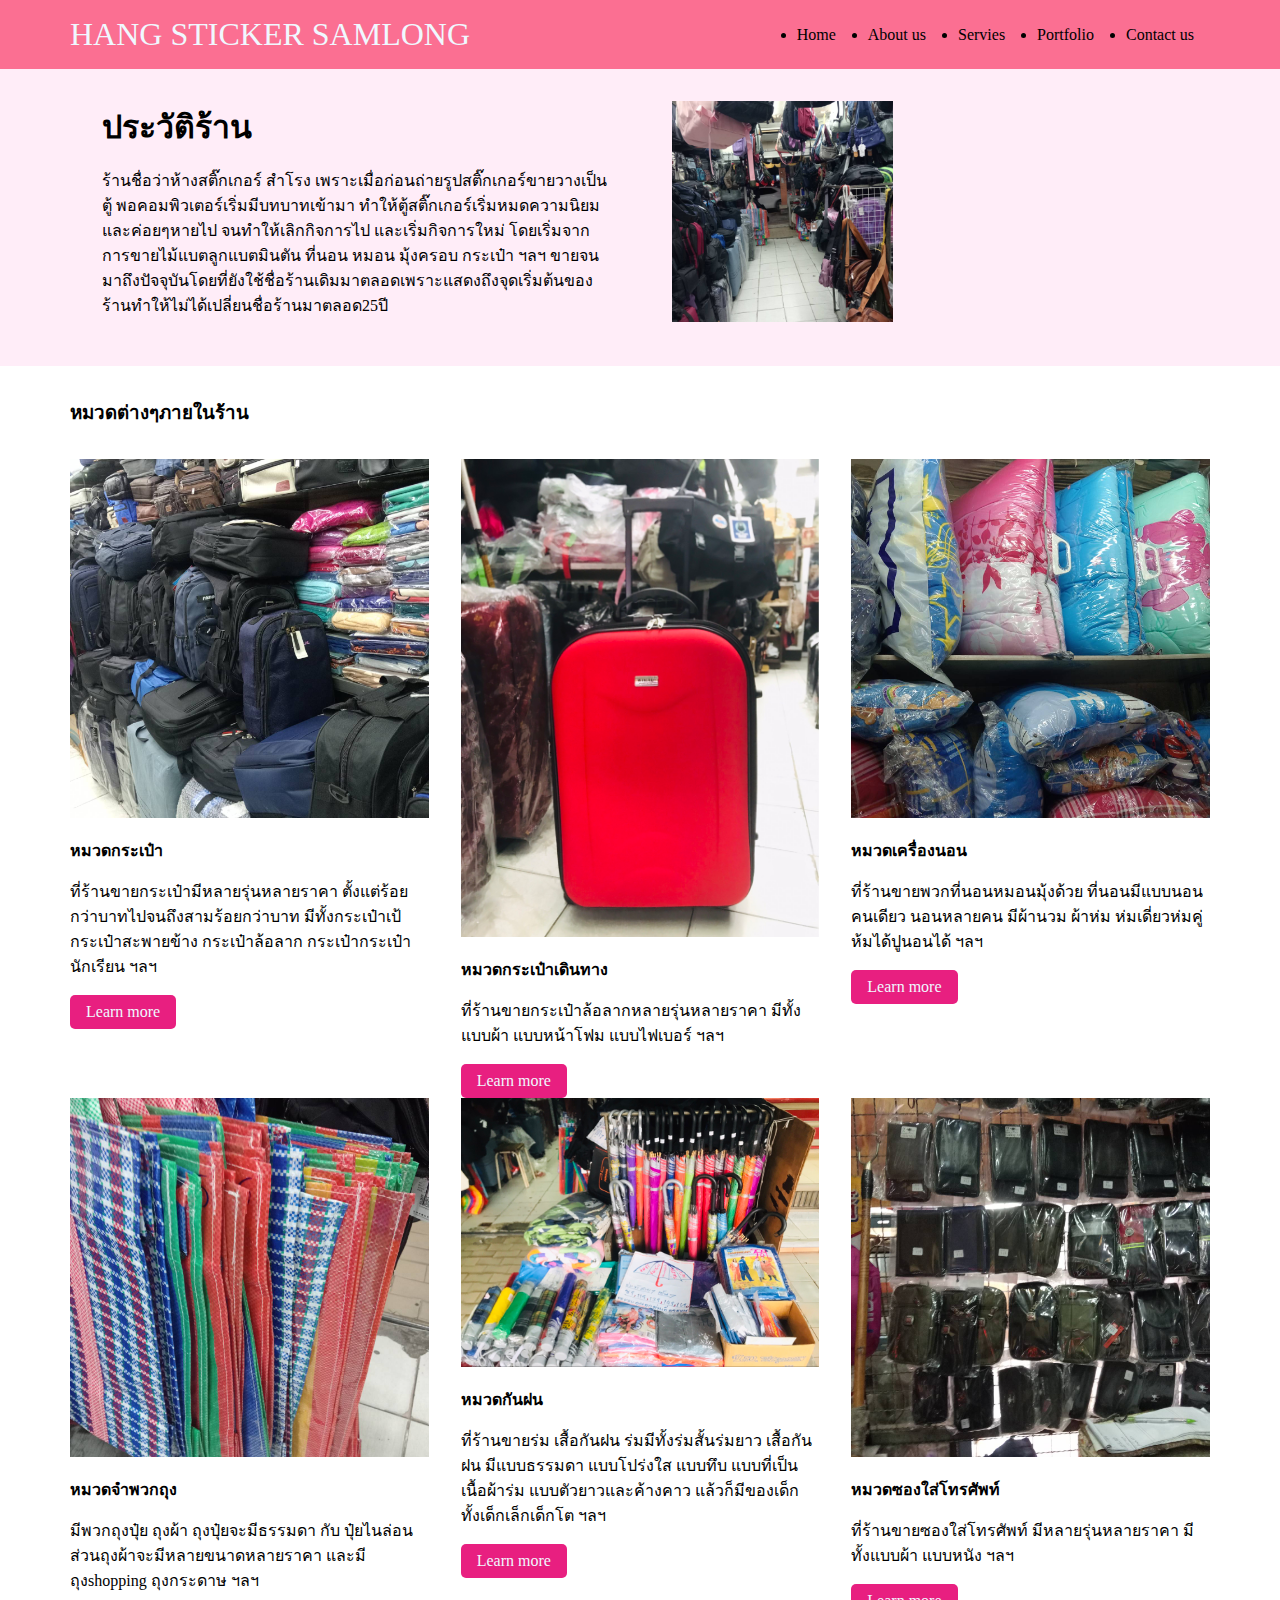
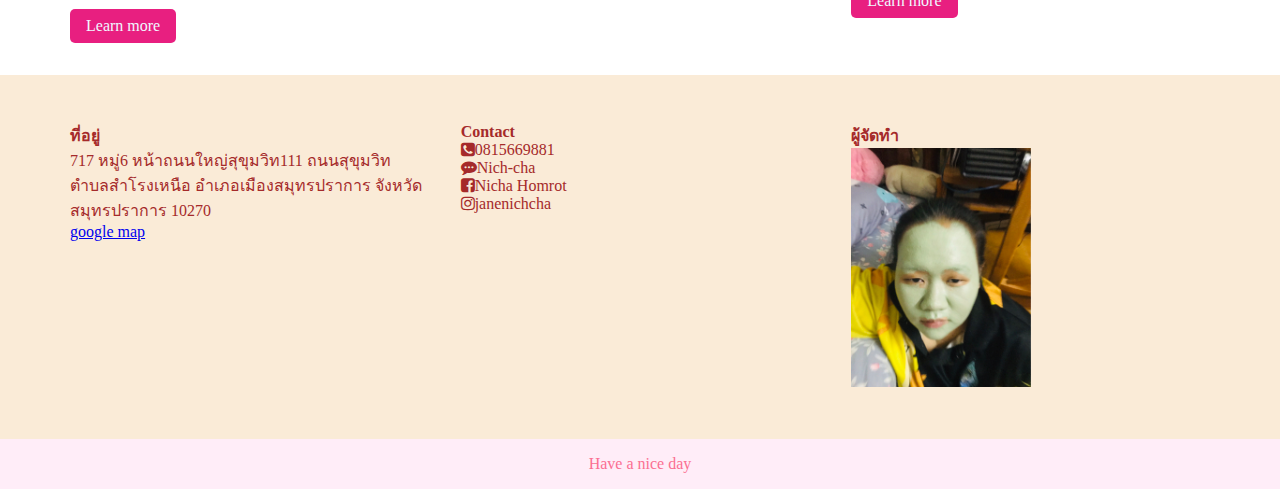
<file: index.html>
<!DOCTYPE html>
<html lang="en">

<head>
    <meta charset="UTF-8">
    <meta name="viewport" content="width=device-width, initial-scale=1.0">
    <title>My shop</title>
    <!-- linkเชื่อมcss -->
    <link rel="stylesheet" href="style.css">
    <link rel="stylesheet" href="mediascren.css">
    <!--  link icon  -->
    <link rel="stylesheet" href="https://cdnjs.cloudflare.com/ajax/libs/font-awesome/4.7.0/css/font-awesome.min.css">
</head>

<body>
    <!-- กล่องข้างบนสุด -->
    <nav>
        <div class="container">
            <div class="nav-con">
                <div class="logo">
                    <a href="#">HANG STICKER SAMLONG</a>
                </div>
                <ul class="menu">
                    <li><a href="#"></a>Home</li>
                    <li><a href="#"></a>About us</li>
                    <li><a href="#"></a>Servies</li>
                    <li><a href="#"></a>Portfolio</li>
                    <li><a href="#"></a>Contact us</li>
                </ul>
            </div>
        </div>
    </nav>
    <!-- กล่องที่2 -->
    <section class="hero">
        <div class="container">
            <div class="hero-con">
                <div class="hero-info">
                    <h3>ประวัติร้าน</h3>
                    <p>ร้านชื่อว่าห้างสติ๊กเกอร์ สำโรง เพราะเมื่อก่อนถ่ายรูปสติ๊กเกอร์ขายวางเป็นตู้ พอคอมพิวเตอร์เริ่มมีบทบาทเข้ามา ทำให้ตู้สติ๊กเกอร์เริ่มหมดความนิยม และค่อยๆหายไป จนทำให้เลิกกิจการไป และเริ่มกิจการใหม่ โดยเริ่มจากการขายไม้แบตลูกแบตมินตัน ที่นอน หมอน มุ้งครอบ กระเป๋า ฯลฯ ขายจนมาถึงปัจจุบันโดยที่ยังใช้ชื่อร้านเดิมมาตลอดเพราะแสดงถึงจุดเริ่มต้นของร้านทำให้ไม่ได้เปลี่ยนชื่อร้านมาตลอด25ปี</p>
                </div>


                <div class="hero-img">
                    <img src="images/ภาพรวมร้าน/s.jpg" alt="">
                </div>
            </div>
        </div>
    </section>
    <!-- กล่องที่3 -->
    <section class="blog">
        <div class="container">
            <div class="blog-title">
                <h3>หมวดต่างๆภายในร้าน</h3>
            </div>
            <div class="blog-con">

                <div class="blog-item">
                    <img src="images/หมวดกระเป๋า/h.jpg" alt="">
                    <h4>หมวดกระเป๋า</h4>
                    <p>ที่ร้านขายกระเป๋ามีหลายรุ่นหลายราคา ตั้งแต่ร้อยกว่าบาทไปจนถึงสามร้อยกว่าบาท มีทั้งกระเป๋าเป้
                        กระเป๋าสะพายข้าง กระเป๋าล้อลาก กระเป๋ากระเป๋านักเรียน ฯลฯ</p>
                    <a href="bag.html">Learn more</a>
                </div>

                <div class="blog-item">
                    <img src="images/หมวดกระเป๋าเดินทาง/หน้าโฟมแดง.jpg" alt="">
                    <h4>หมวดกระเป๋าเดินทาง</h4>
                    <p>ที่ร้านขายกระเป๋าล้อลากหลายรุ่นหลายราคา มีทั้งแบบผ้า แบบหน้าโฟม แบบไฟเบอร์ ฯลฯ</p>
                    <a href="trolleybag.html">Learn more</a>
                </div>

                <div class="blog-item">
                    <img src="images/หมวดเครื่องนอน/d.jpg" alt="">
                    <h4>หมวดเครื่องนอน</h4>
                    <p>ที่ร้านขายพวกที่นอนหมอนมุ้งด้วย ที่นอนมีแบบนอนคนเดียว นอนหลายคน มีผ้านวม ผ้าห่ม
                        ห่มเดี่ยวห่มคู่ห้มได้ปูนอนได้ ฯลฯ</p>
                    <a href="bedding.html">Learn more</a>
                </div>

                <div class="blog-item">
                    <img src="images/หมวดจำพวกถุง/g.jpg" alt="">
                    <h4>หมวดจำพวกถุง</h4>
                    <p>มีพวกถุงปุ๋ย ถุงผ้า ถุงปุ๋ยจะมีธรรมดา กับ ปุ๋ยไนล่อน ส่วนถุงผ้าจะมีหลายขนาดหลายราคา
                        และมีถุงshopping ถุงกระดาษ ฯลฯ</p>
                    <a href="clothbag.html">Learn more</a>
                </div>

                <div class="blog-item">
                    <img src="images/หมวดกันฝน/ภาพรวมกันฝน.jpg" alt="">
                    <h4>หมวดกันฝน</h4>
                    <p>ที่ร้านขายร่ม เสื้อกันฝน ร่มมีทั้งร่มสั้นร่มยาว เสื้อกันฝน มีแบบธรรมดา แบบโปร่งใส แบบทึบ แบบที่เป็นเนื้อผ้าร่ม แบบตัวยาวและค้างคาว แล้วก็มีของเด็ก ทั้งเด็กเล็กเด็กโต ฯลฯ</p>
                    <a href="rainproof.html">Learn more</a>
                </div>

                <div class="blog-item">
                    <img src="images/หมวดซองใส่โทรศัพท์/k.jpg" alt="">
                    <h4>หมวดซองใส่โทรศัพท์</h4>
                    <p>ที่ร้านขายซองใส่โทรศัพท์ มีหลายรุ่นหลายราคา มีทั้งแบบผ้า แบบหนัง ฯลฯ</p>
                    <a href="phonecase.html">Learn more</a>
                </div>


            </div>
        </div>
    </section>
    <!-- กล่องล่างสุด -->
    <div class="footer-top">
        <div class="container">
            <div class="footer-top-con">
                <div class="footer-top-item">
                    <h4>ที่อยู่</h4>
                    <p>717 หมู่6 หน้าถนนใหญ่สุขุมวิท111 ถนนสุขุมวิท ตำบลสำโรงเหนือ อำเภอเมืองสมุทรปราการ จังหวัดสมุทรปราการ 10270</p>
                    <a href="https://www.google.co.th/maps/place/%E0%B8%8B%E0%B8%AD%E0%B8%A2%E0%B8%AA%E0%B8%B8%E0%B8%82%E0%B8%B8%E0%B8%A1%E0%B8%A7%E0%B8%B4%E0%B8%97+111/@13.6515525,100.5980524,21z/data=!4m6!3m5!1s0x30e2a067e3710815:0x5cb2e72d23193079!8m2!3d13.651475!4d100.597983!16s%2Fg%2F11qnt7y6d5?hl=th&entry=ttu&g_ep=EgoyMDI0MDkyNS4wIKXMDSoASAFQAw%3D%3D">google map</a>
                </div>
                <div class="footer-top-item">
                    <h4>Contact</h4>
                    <p><i class="fa fa-phone-square" aria-hidden="true"></i>0815669881</p>
                    <p><i class="fa fa-commenting" aria-hidden="true"></i>Nich-cha</p>
                    <p><i class="fa fa-facebook-square" aria-hidden="true"></i>Nicha Homrot</p>
                    <p><i class="fa fa-instagram" aria-hidden="true"></i>janenichcha</p>
                </div>
                <div class="blog-scr">
                    <h4>ผู้จัดทำ</h4>
                    <img src="images/ผู้จัดทำ/S__44769297.jpg" alt="" class="scr">
                </div>
            </div>
        </div>
    </div>
    <div class="footer-bottom">
        <p>Have a nice day</p>
    </div>
</body>

</html>
</file>
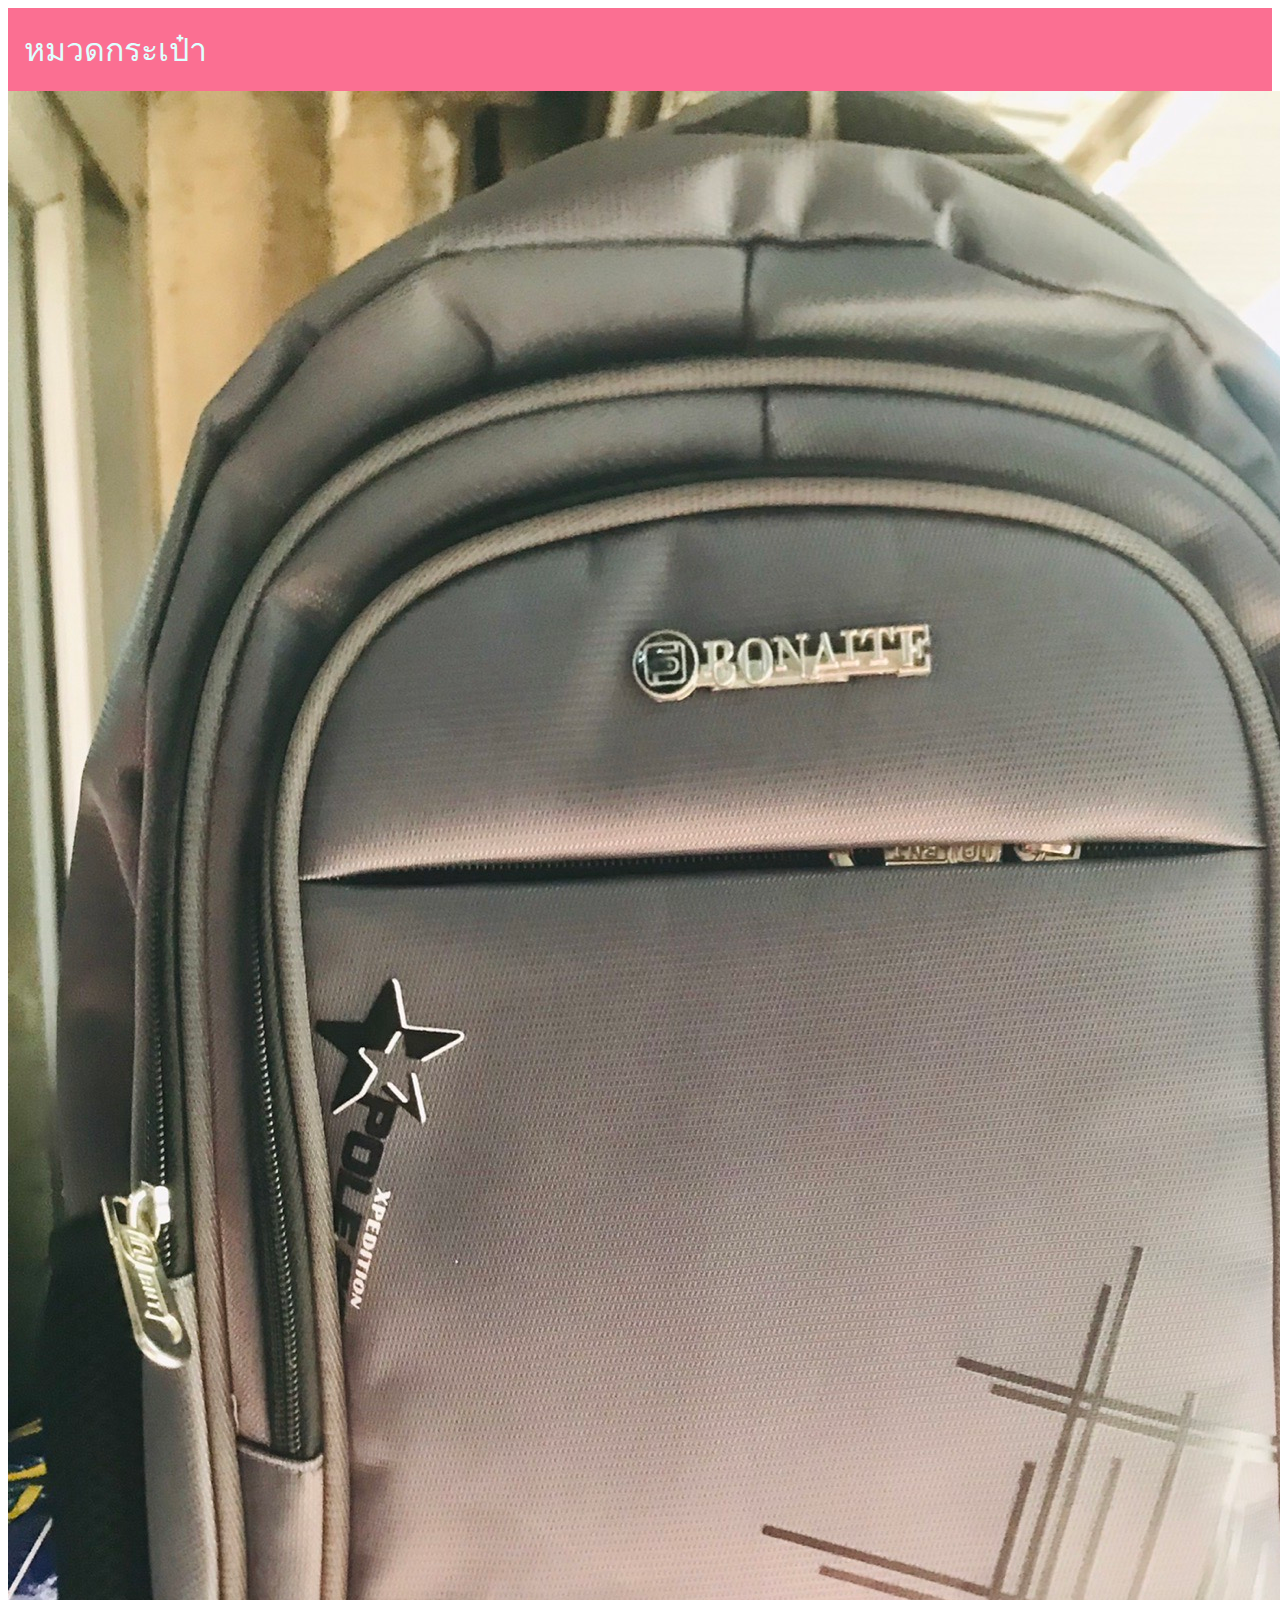
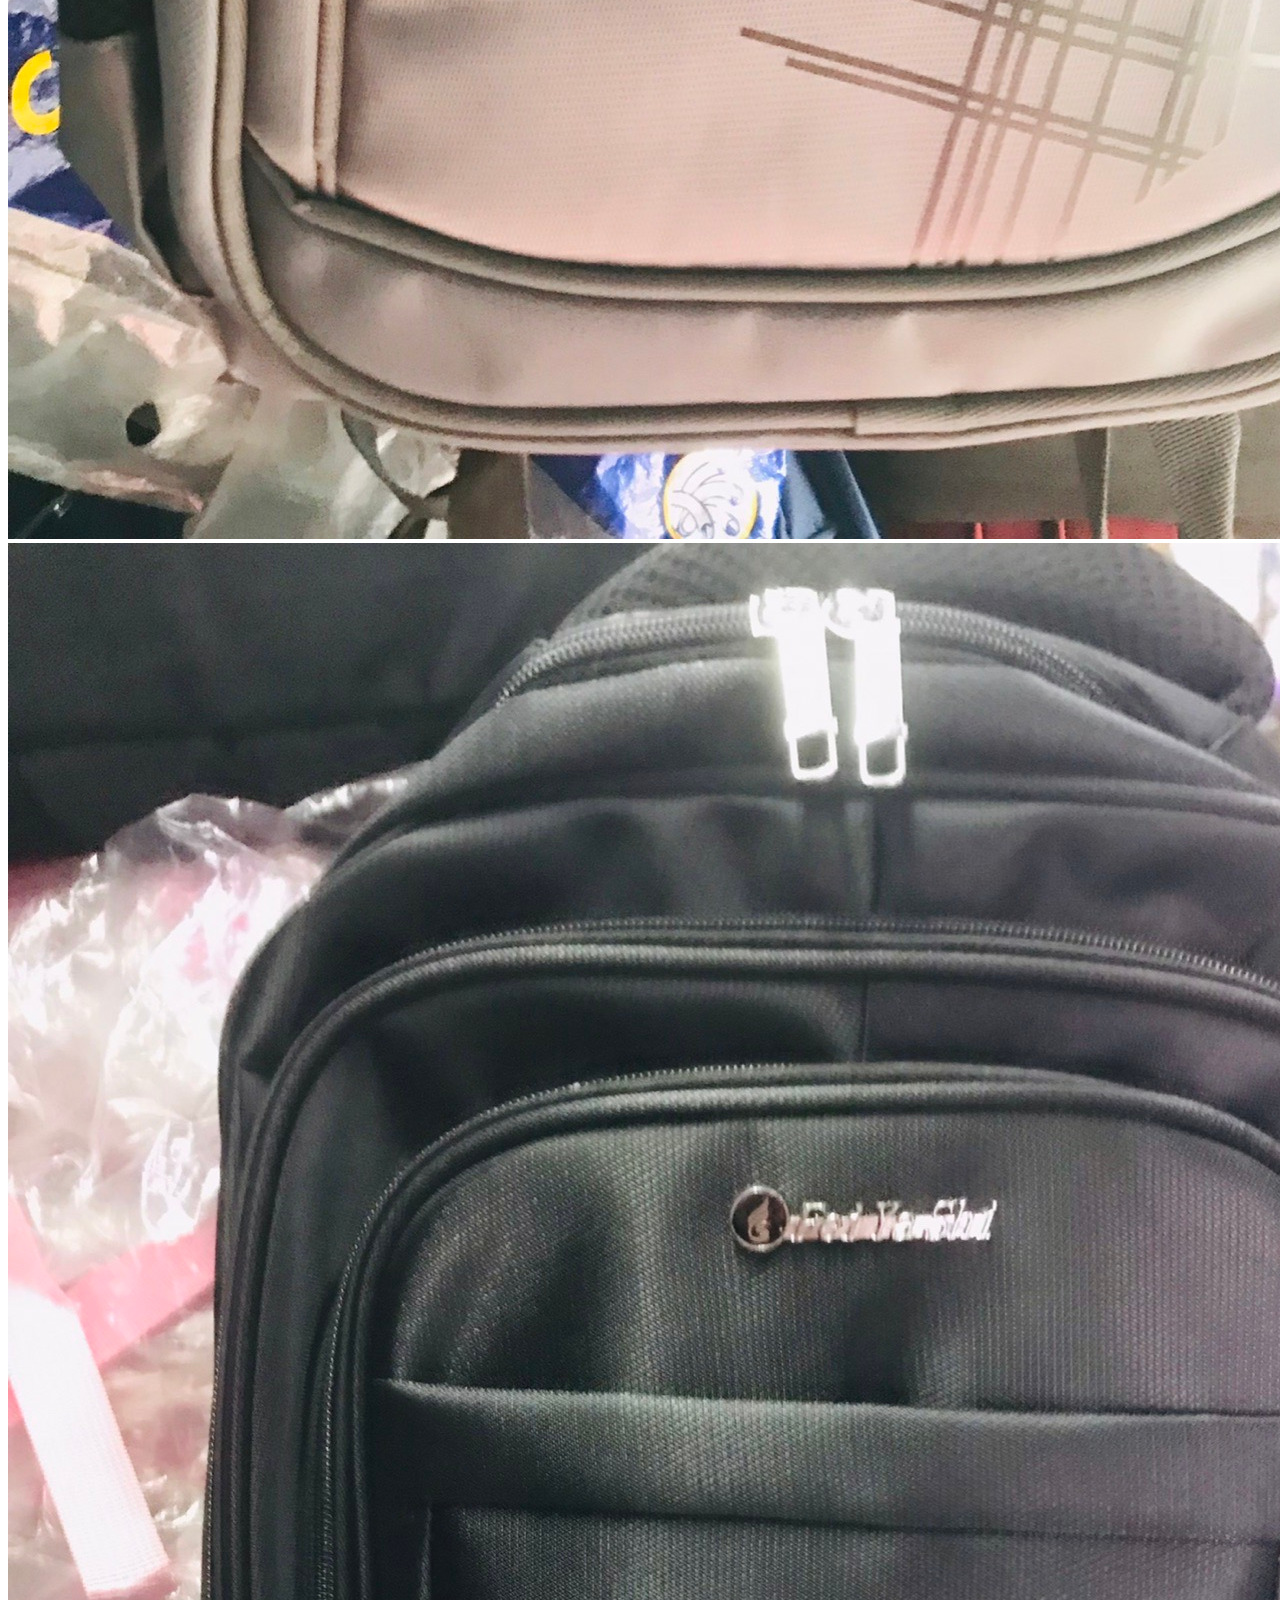
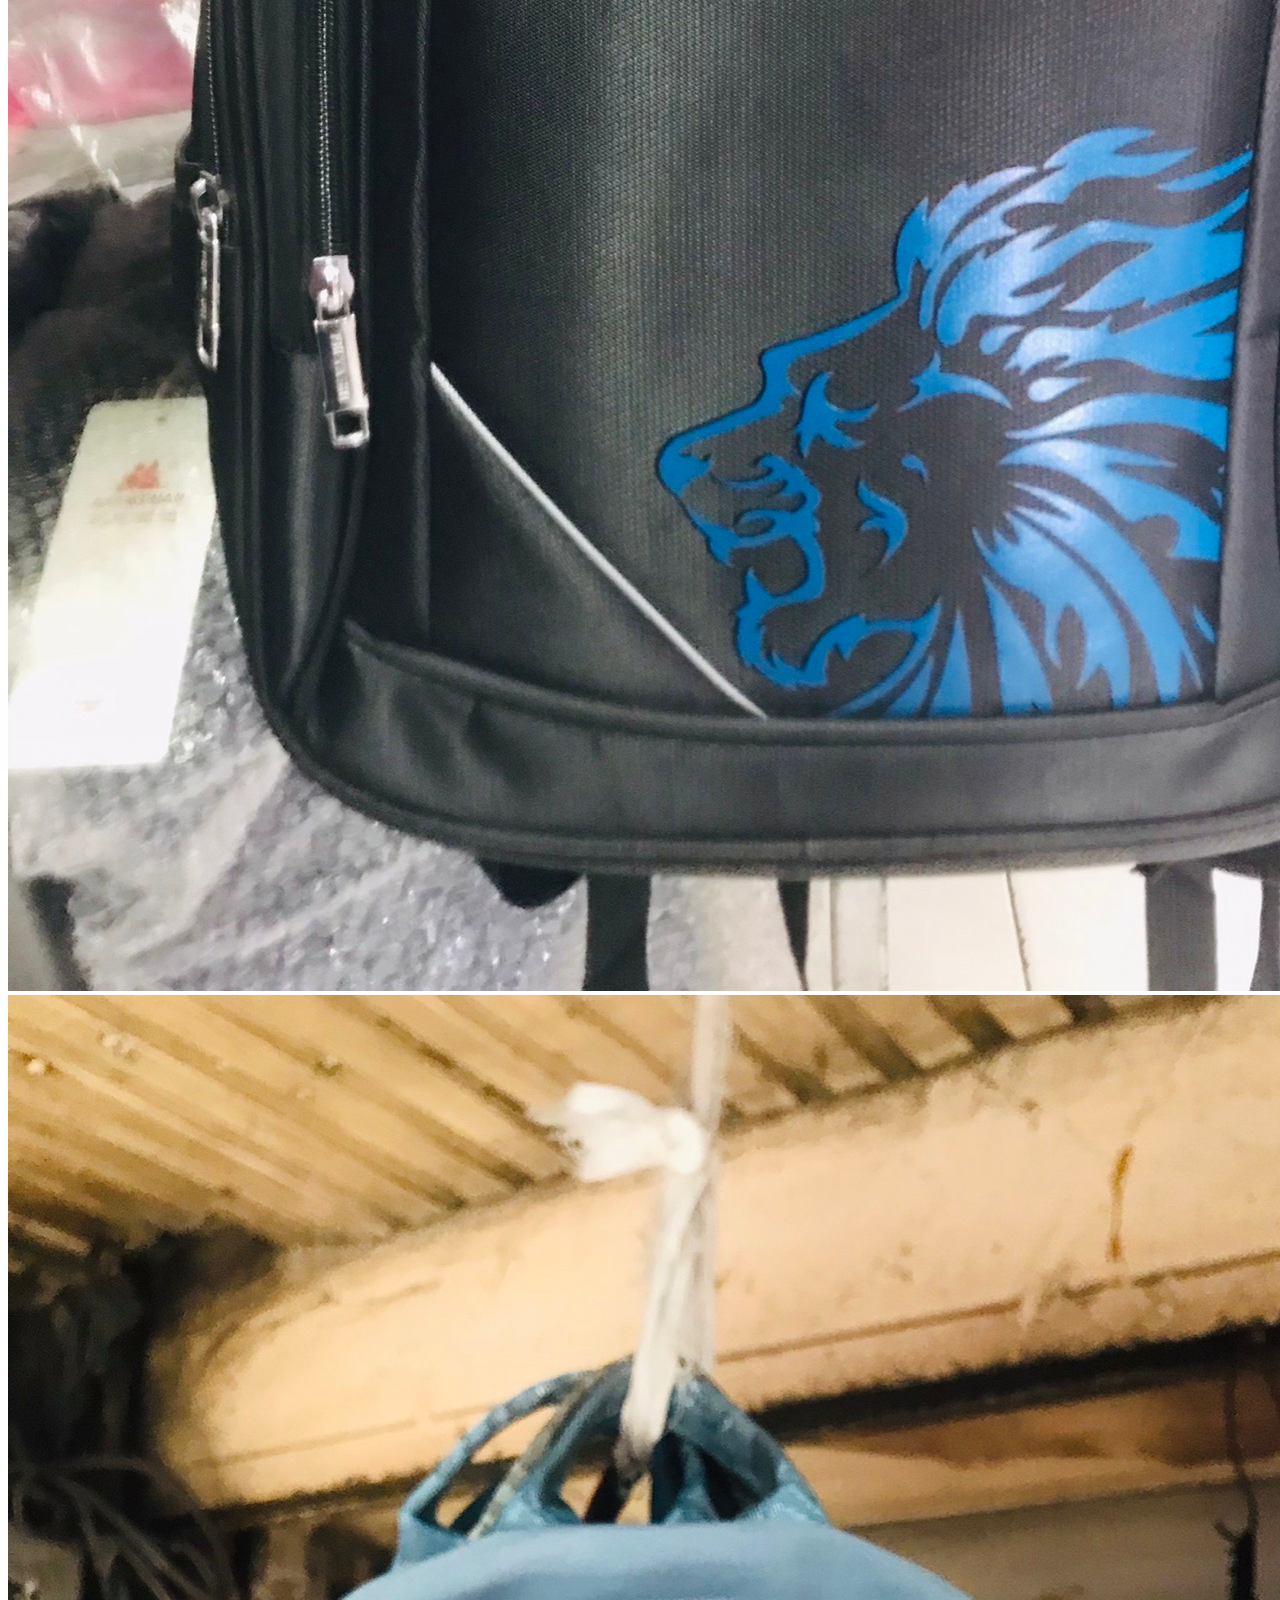
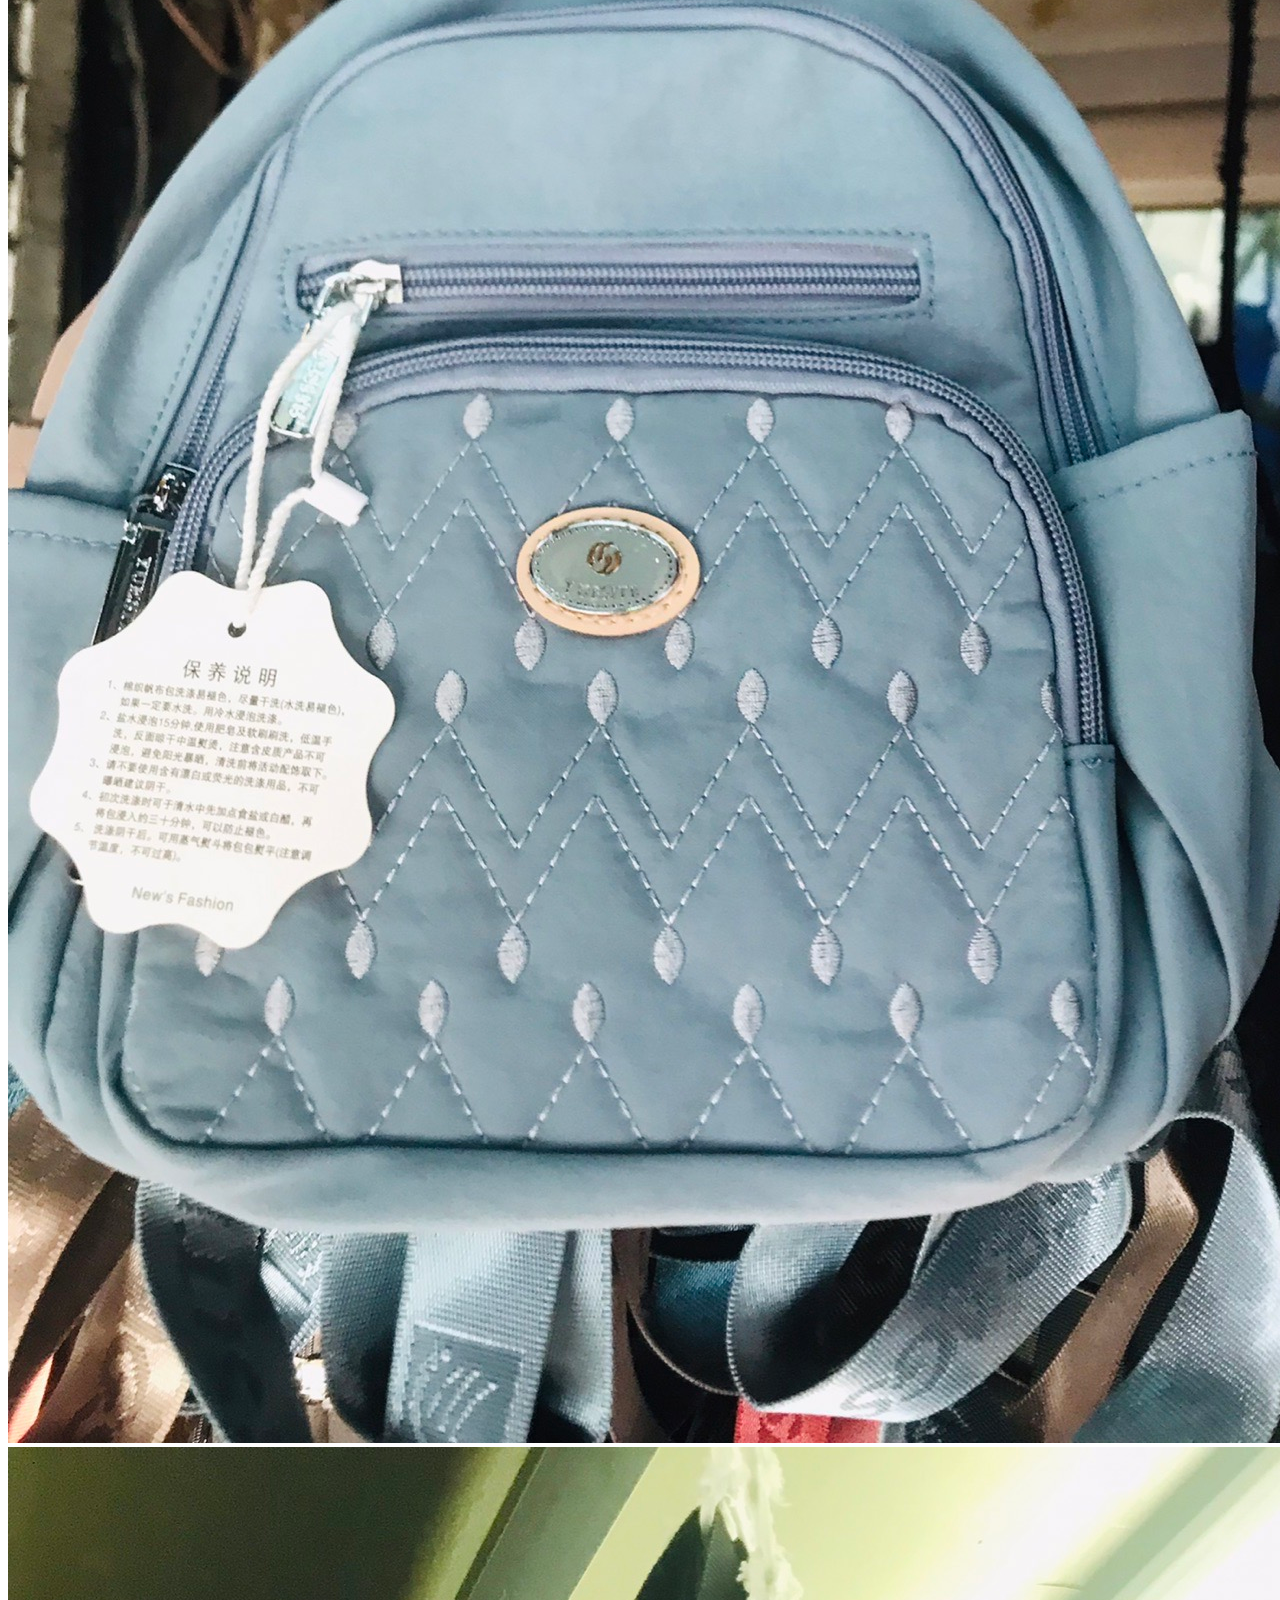
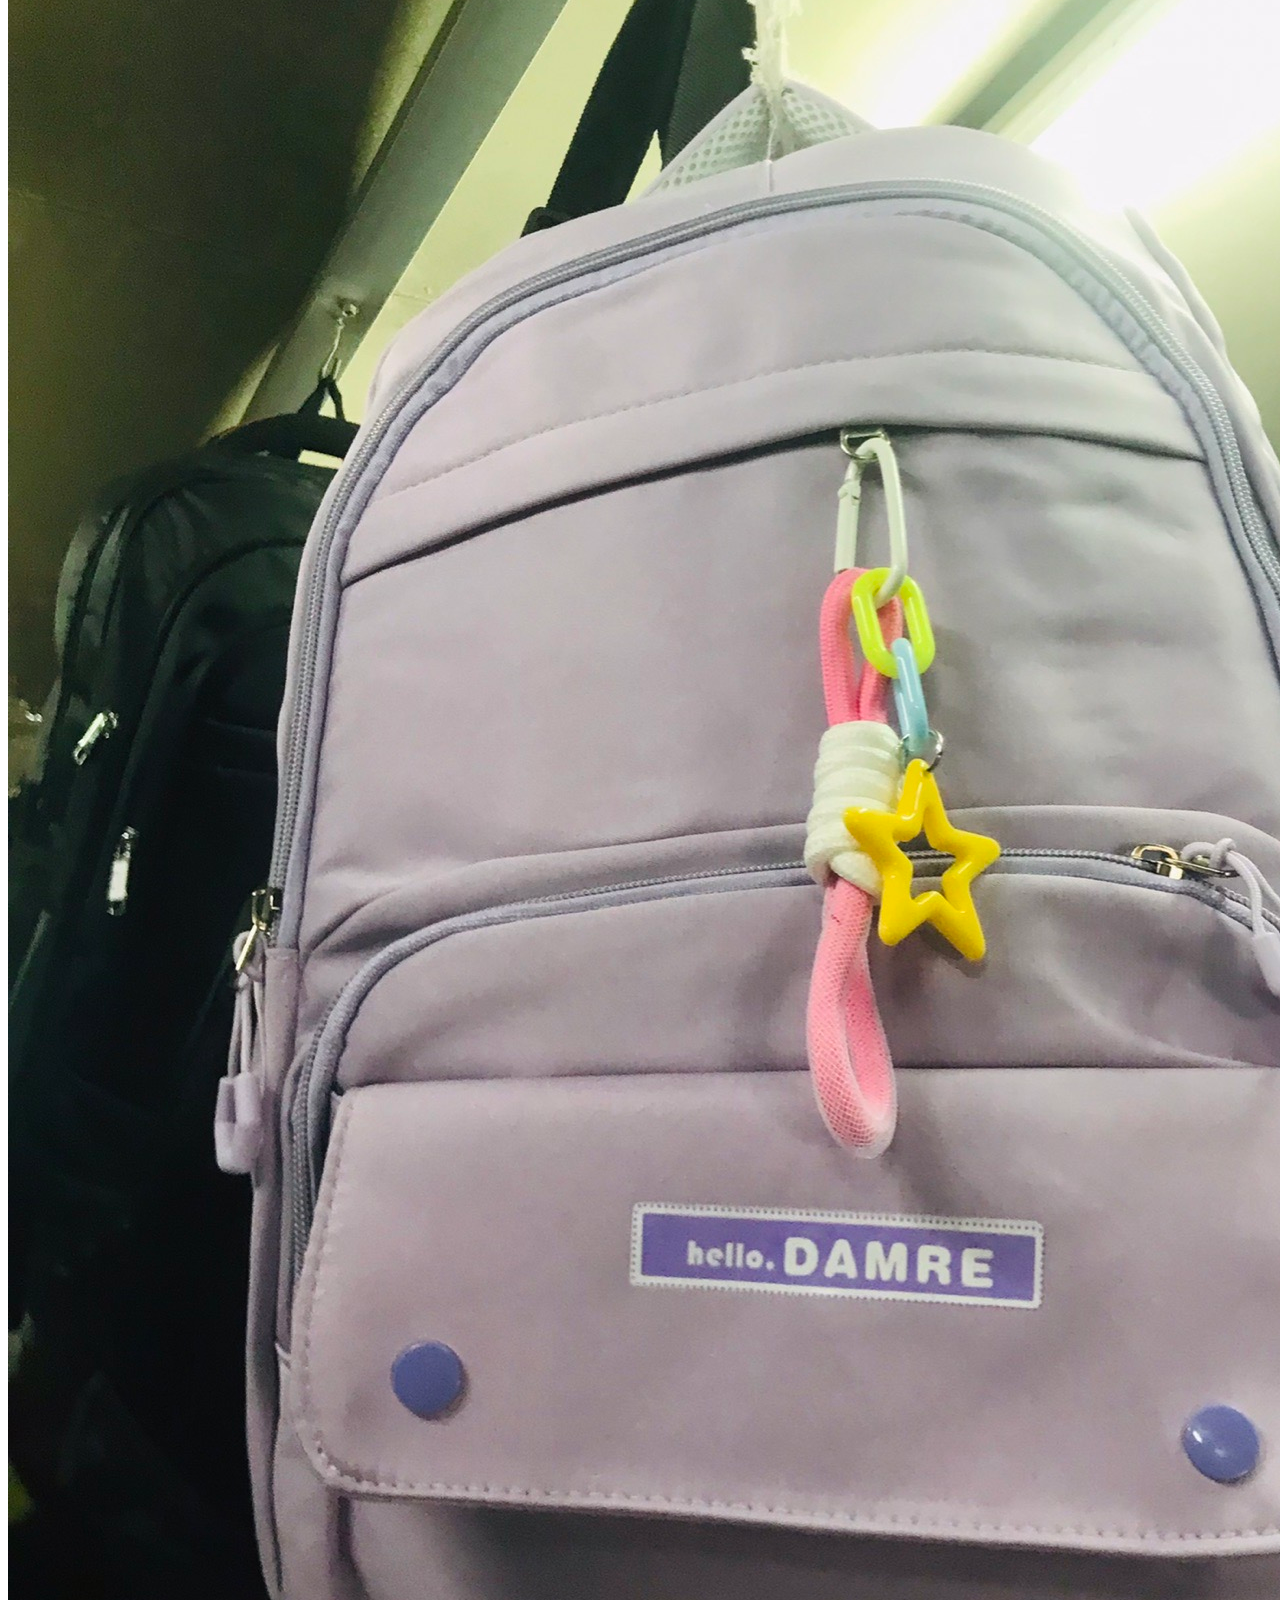
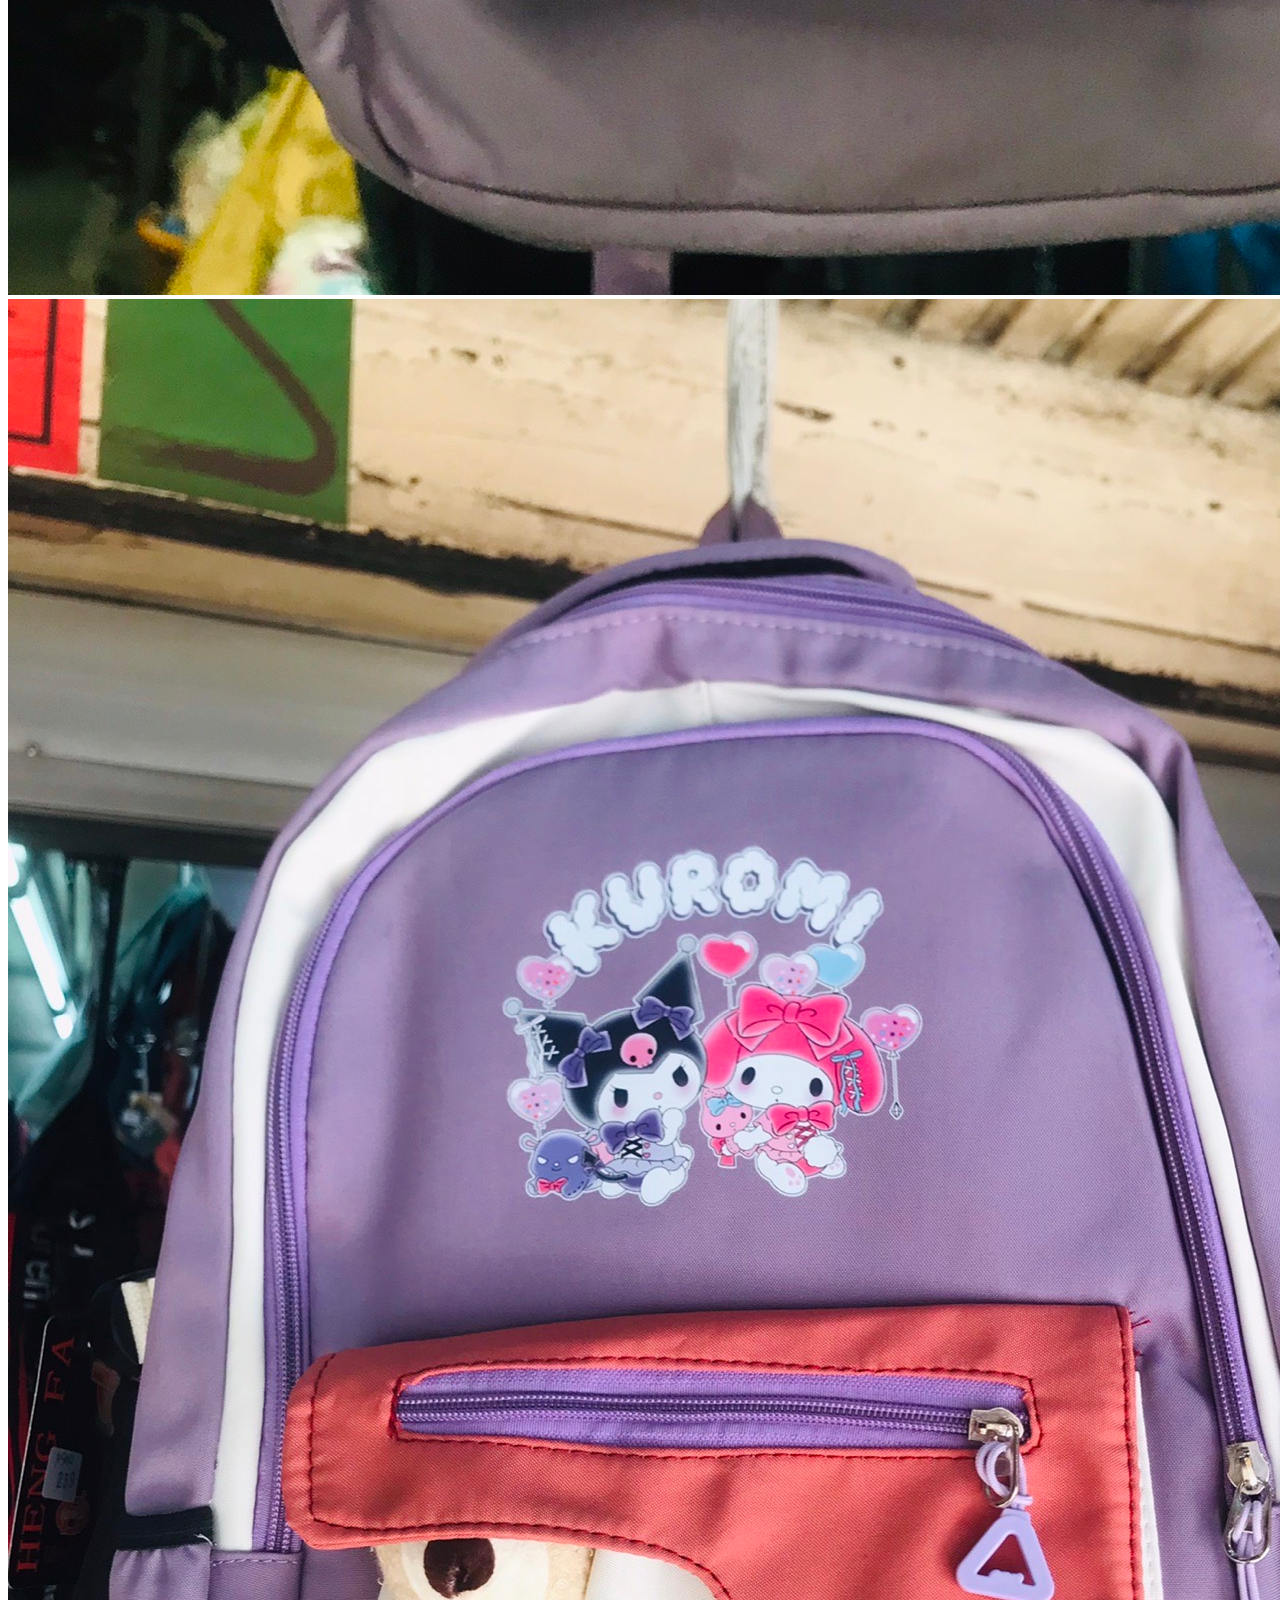
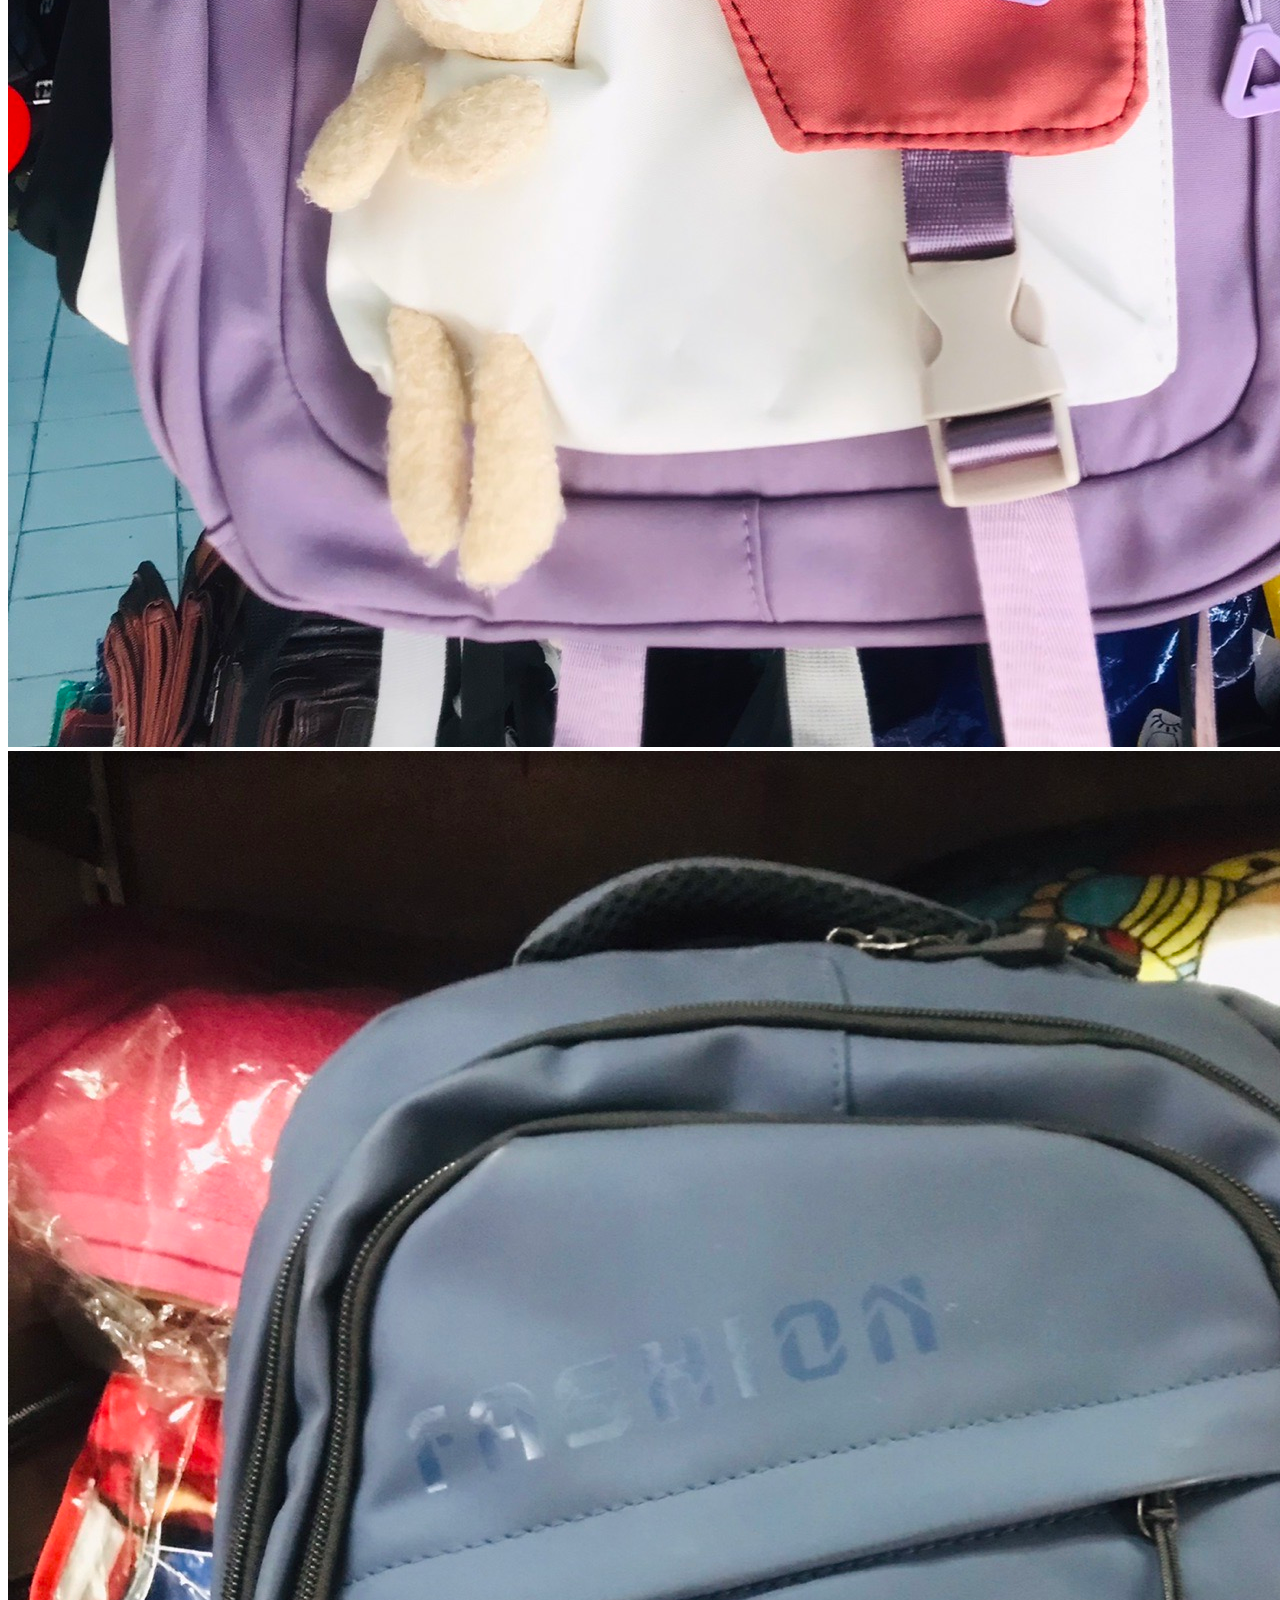
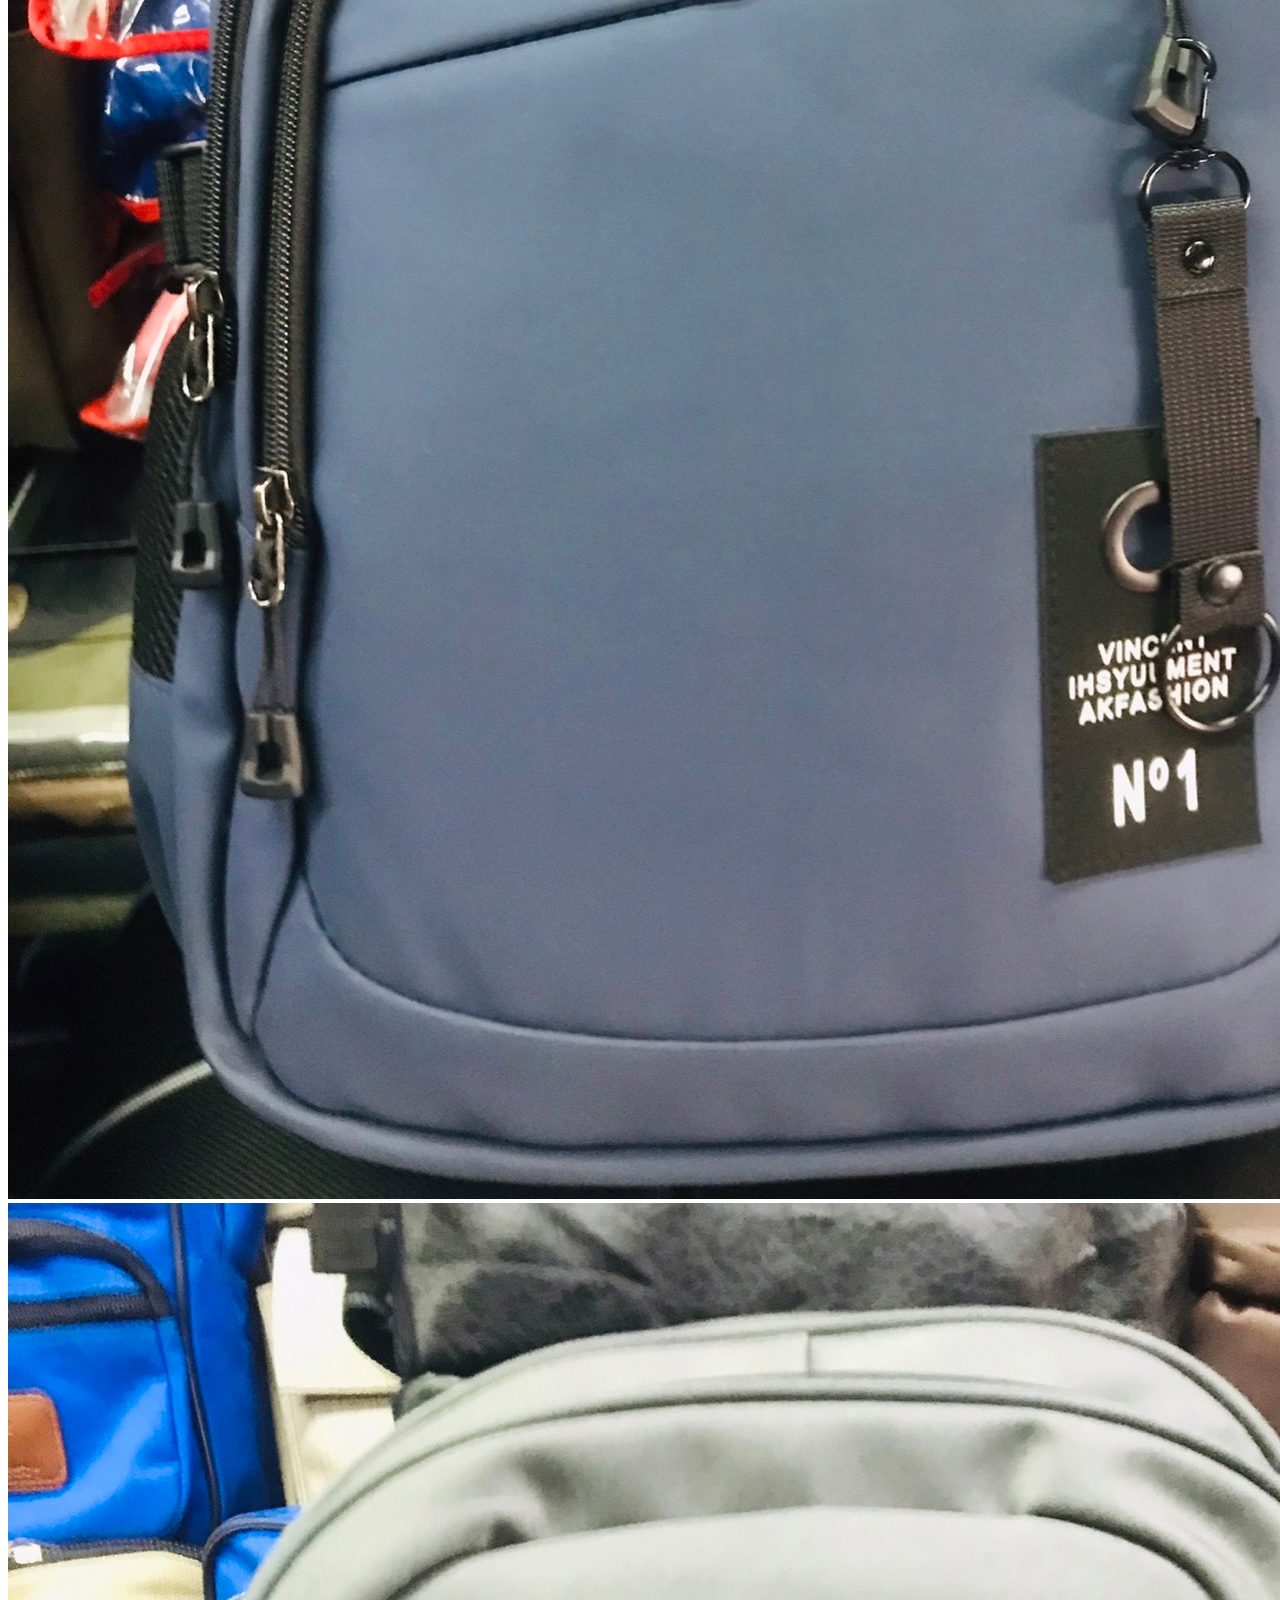
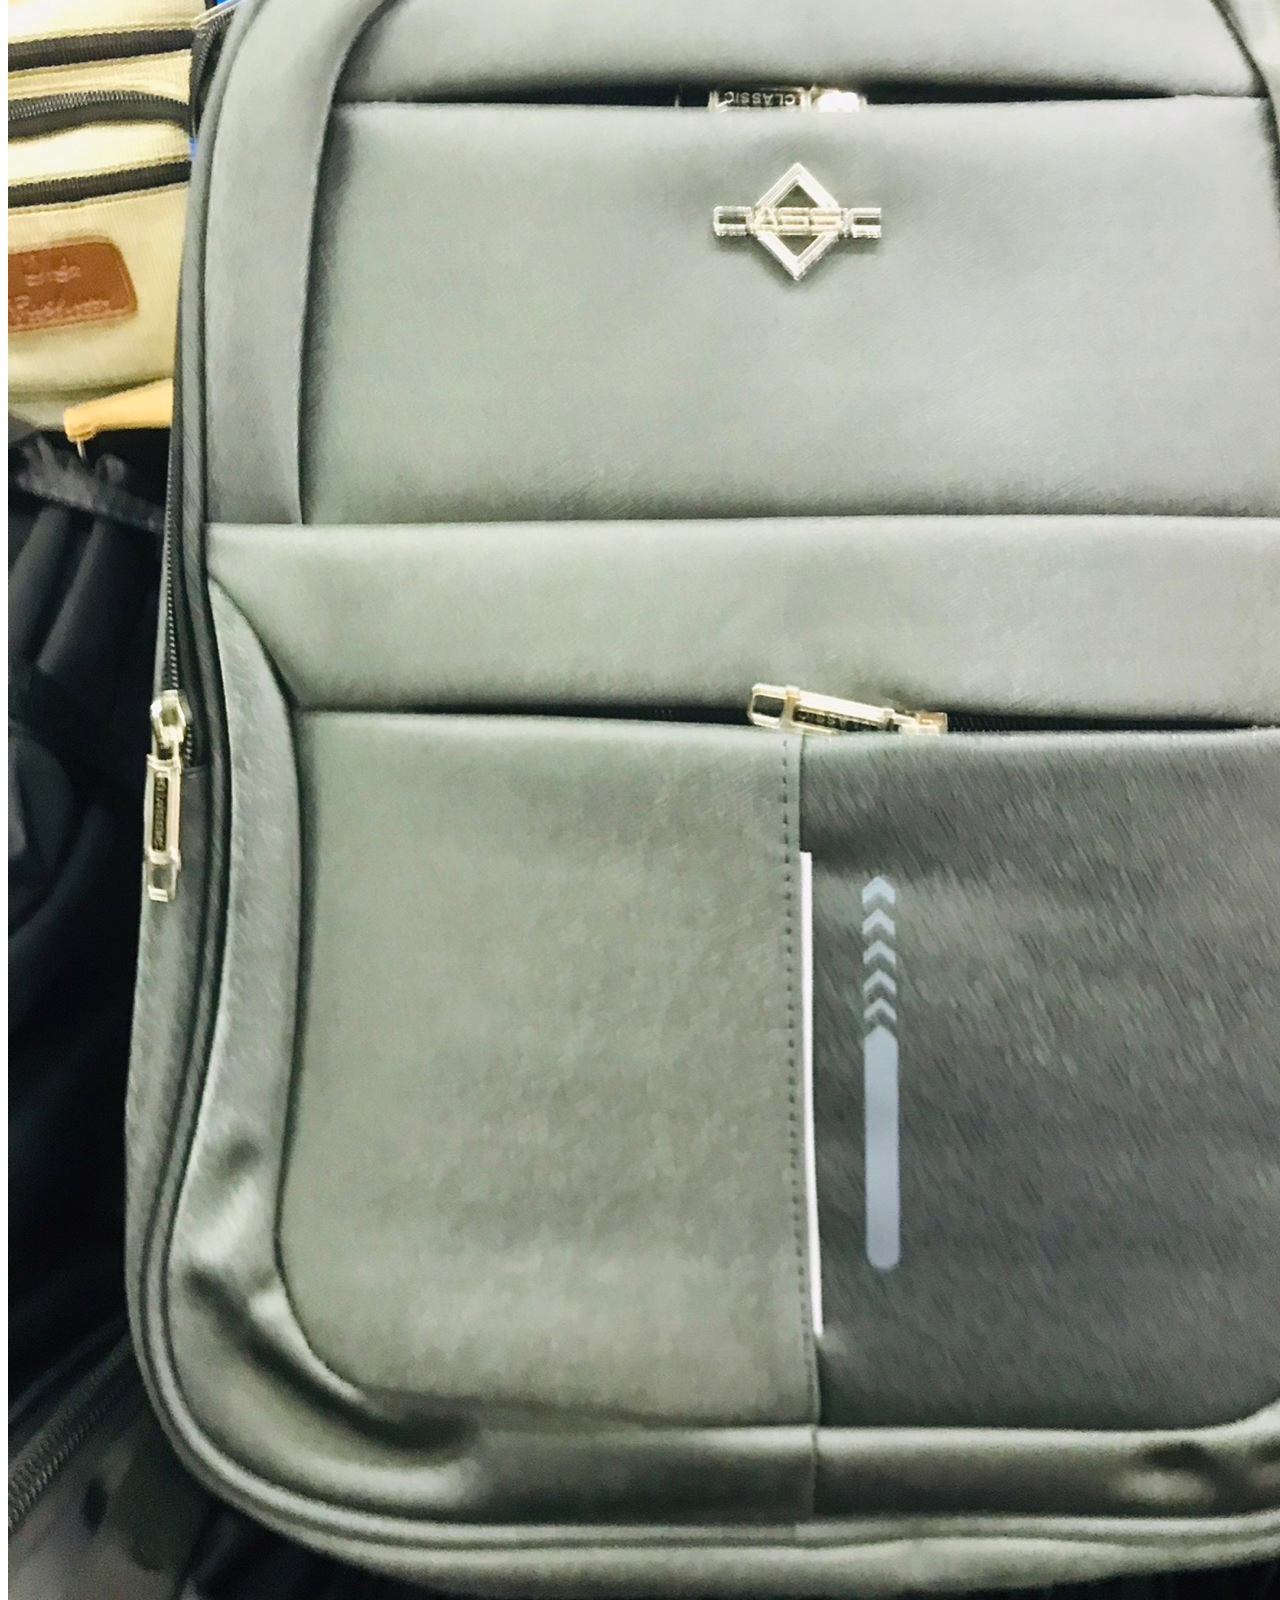
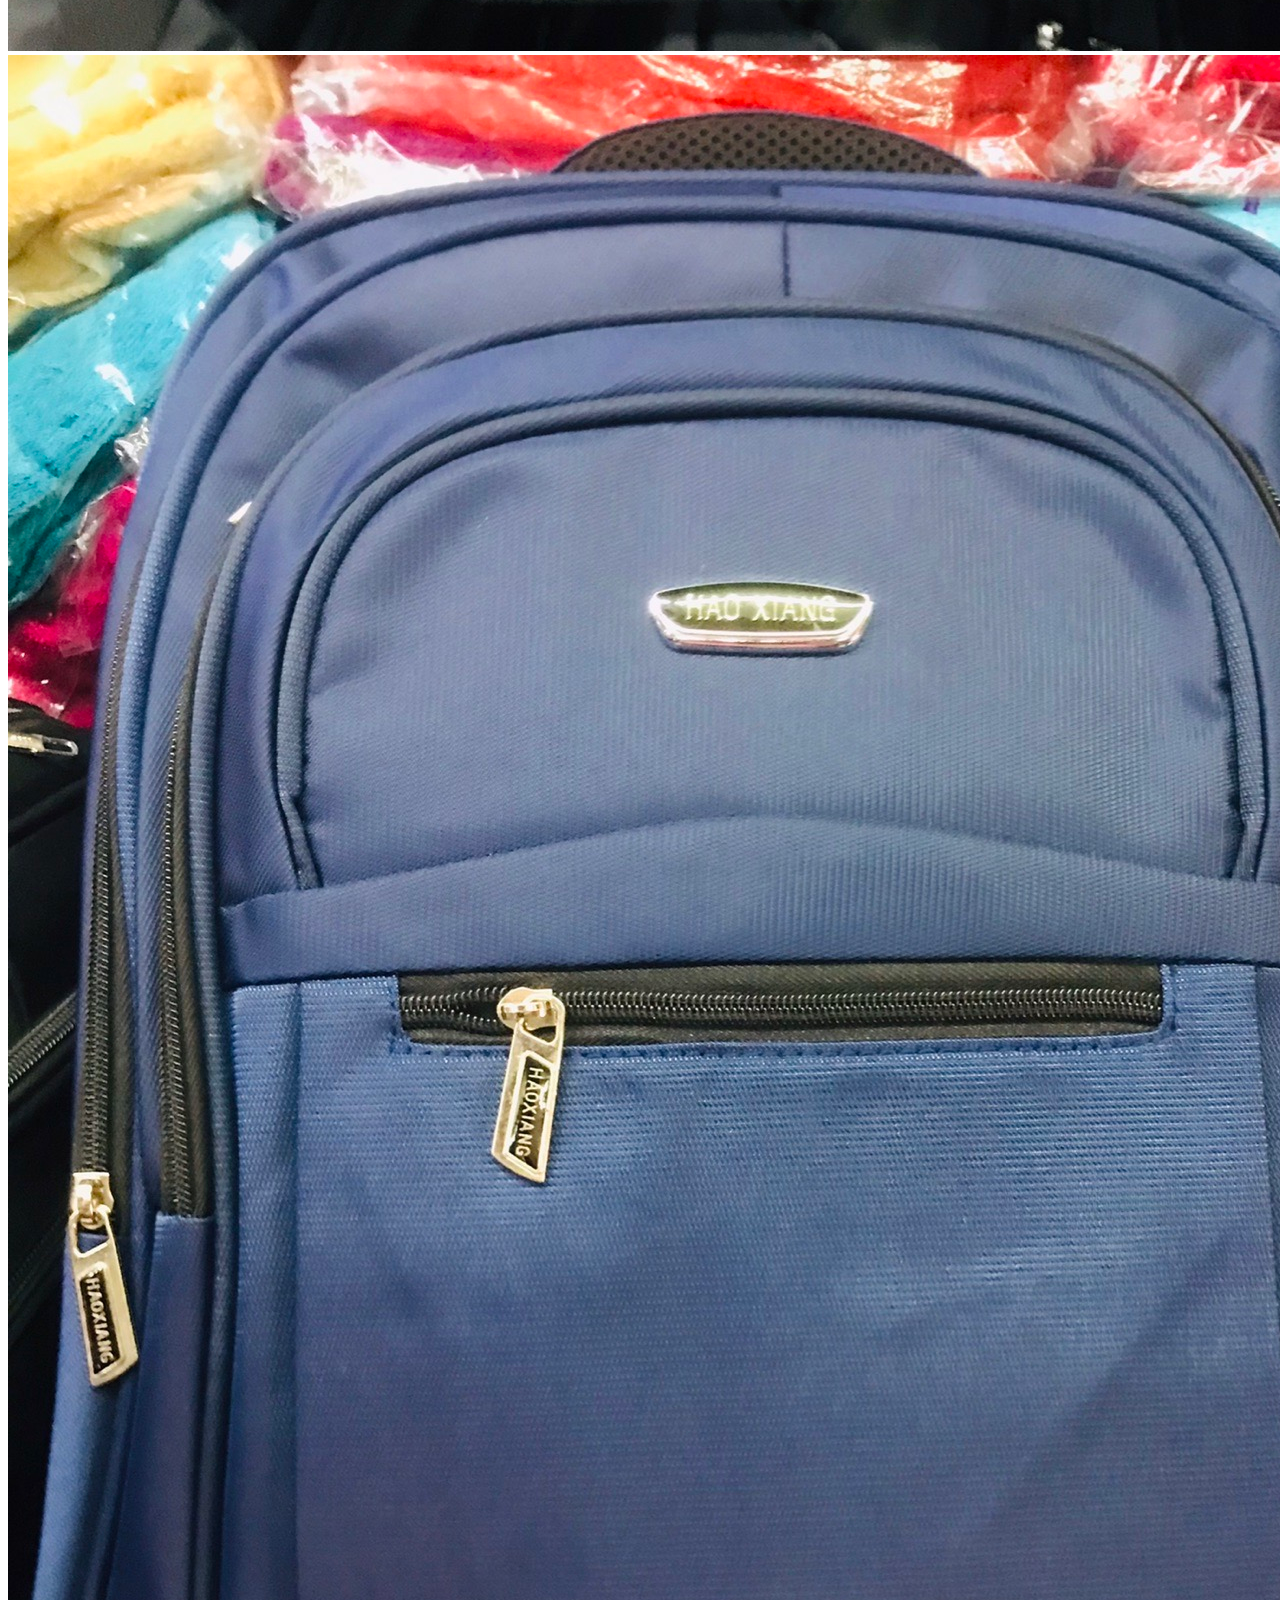
<file: bag.html>
<!DOCTYPE html>
<html lang="en">
<head>
    <meta charset="UTF-8">
    <meta name="viewport" content="width=device-width, initial-scale=1.0">
    <title>หมวดกระเป๋า</title>

    <link rel="stylesheet" href="bag.css">
    <link rel="stylesheet" href="mediascren.css">
    <link rel="stylesheet" href="https://cdnjs.cloudflare.com/ajax/libs/font-awesome/4.7.0/css/font-awesome.min.css">
</head>
<body>
    <nav>
        <div class="logo">
            <a href="#">หมวดกระเป๋า</a>
        </div>
    </nav>


    <div class="container">
        <div class="product-con">
            <div class="product-item">
                <div class="product-img">
                    <img src="images/หมวดกระเป๋า/เป้เทาลาย.jpg" alt="" class="src">
                </div>
            </div>

            <div class="product-item">
                <div class="product-img">
                    <img src="images/หมวดกระเป๋า/เป้สิงโต.jpg" alt="" class="src">
                </div>
            </div>

            <div class="product-item">
                <div class="product-img">
                    <img src="images/หมวดกระเป๋า/เป้ผญกลาง.jpg" alt="" class="src">
                </div>
            </div>

            <div class="product-item">
                <div class="product-img">
                    <img src="images/หมวดกระเป๋า/เป้ผญ.jpg" alt="" class="src">
                </div>
            </div>

            <div class="product-item">
                <div class="product-img">
                    <img src="images/หมวดกระเป๋า/เป้ตุ๊กตา.jpg" alt="" class="src">
                </div>
            </div>

            <div class="product-item">
                <div class="product-img">
                    <img src="images/หมวดกระเป๋า/ชามัว.jpg" alt="" class="src">
                </div>
            </div>

            <div class="product-item">
                <div class="product-img">
                    <img src="images/หมวดกระเป๋า/นบ.jpg" alt="" class="src">
                </div>
            </div>

            <div class="product-item">
                <div class="product-img">
                    <img src="images/หมวดกระเป๋า/นบนง.jpg" alt="" class="src">
                </div>
            </div>

            <div class="product-item">
                <div class="product-img">
                    <img src="images/หมวดกระเป๋า/นบเทา.jpg" alt="" class="src">
                </div>
            </div>

            <div class="product-item">
                <div class="product-img">
                    <img src="images/หมวดกระเป๋า/สะพายเจ๊โอใหญ่.jpg" alt="" class="src">
                </div>
            </div>

            <div class="product-item">
                <div class="product-img">
                    <img src="images/หมวดกระเป๋า/สะพายผญครีม.jpg" alt="" class="src">
                </div>
            </div>

            <div class="product-item">
                <div class="product-img">
                    <img src="images/หมวดกระเป๋า/เป้199แดง.jpg" alt="" class="src">
                </div>
            </div>

            <div class="product-item">
                <div class="product-img">
                    <img src="images/หมวดกระเป๋า/เป้คุโรมิ.jpg" alt="" class="src">
                </div>
            </div>

            <div class="product-item">
                <div class="product-img">
                    <img src="images/หมวดกระเป๋า/สะพายผญใหญ่.jpg" alt="" class="src">
                </div>
            </div>

            <div class="product-item">
                <div class="product-img">
                    <img src="images/หมวดกระเป๋า/สะพายผญ.jpg" alt="" class="src">
                </div>
            </div>
        </div>
    </div>

    <div class="footer-top">
        <div class="container">
            <div class="footer-top-con">
                <div class="footer-top-item">
                    <h4>ที่อยู่</h4>
                    <p>717 หมู่6 หน้่าถนนใหญ่สุขุมวิท111 ถนนสุขุมวิท อำเภอเมืองสมุทรปราการ จังหวัดสมุทรปราการ 10270</p>
                    <a href="https://www.google.co.th/maps/place/%E0%B8%8B%E0%B8%AD%E0%B8%A2%E0%B8%AA%E0%B8%B8%E0%B8%82%E0%B8%B8%E0%B8%A1%E0%B8%A7%E0%B8%B4%E0%B8%97+111/@13.6515525,100.5980524,21z/data=!4m6!3m5!1s0x30e2a067e3710815:0x5cb2e72d23193079!8m2!3d13.651475!4d100.597983!16s%2Fg%2F11qnt7y6d5?hl=th&entry=ttu&g_ep=EgoyMDI0MDkyNS4wIKXMDSoASAFQAw%3D%3D">google map</a>
                </div>
                <div class="footer-top-item">
                    <h4>Contact</h4>
                    <p><i class="fa fa-phone-square" aria-hidden="true"></i>0815669881</p>
                    <p><i class="fa fa-commenting" aria-hidden="true"></i>Nich-cha</p>
                    <p><i class="fa fa-facebook-square" aria-hidden="true"></i>Nicha Homrot</p>
                    <p><i class="fa fa-instagram" aria-hidden="true"></i>janenichcha</p>
                </div>
                <div class="blog-scr">
                    <a href="index.html">Menu</a>
                    <img src="images/ผู้จัดทำ/S__44769297.jpg" alt="" class="scr">
                </div>
            </div>
        </div>
    </div>
    <div class="footer-bottom">
        <p>Have a nice day</p>
    </div>
</body>
</html>
</file>
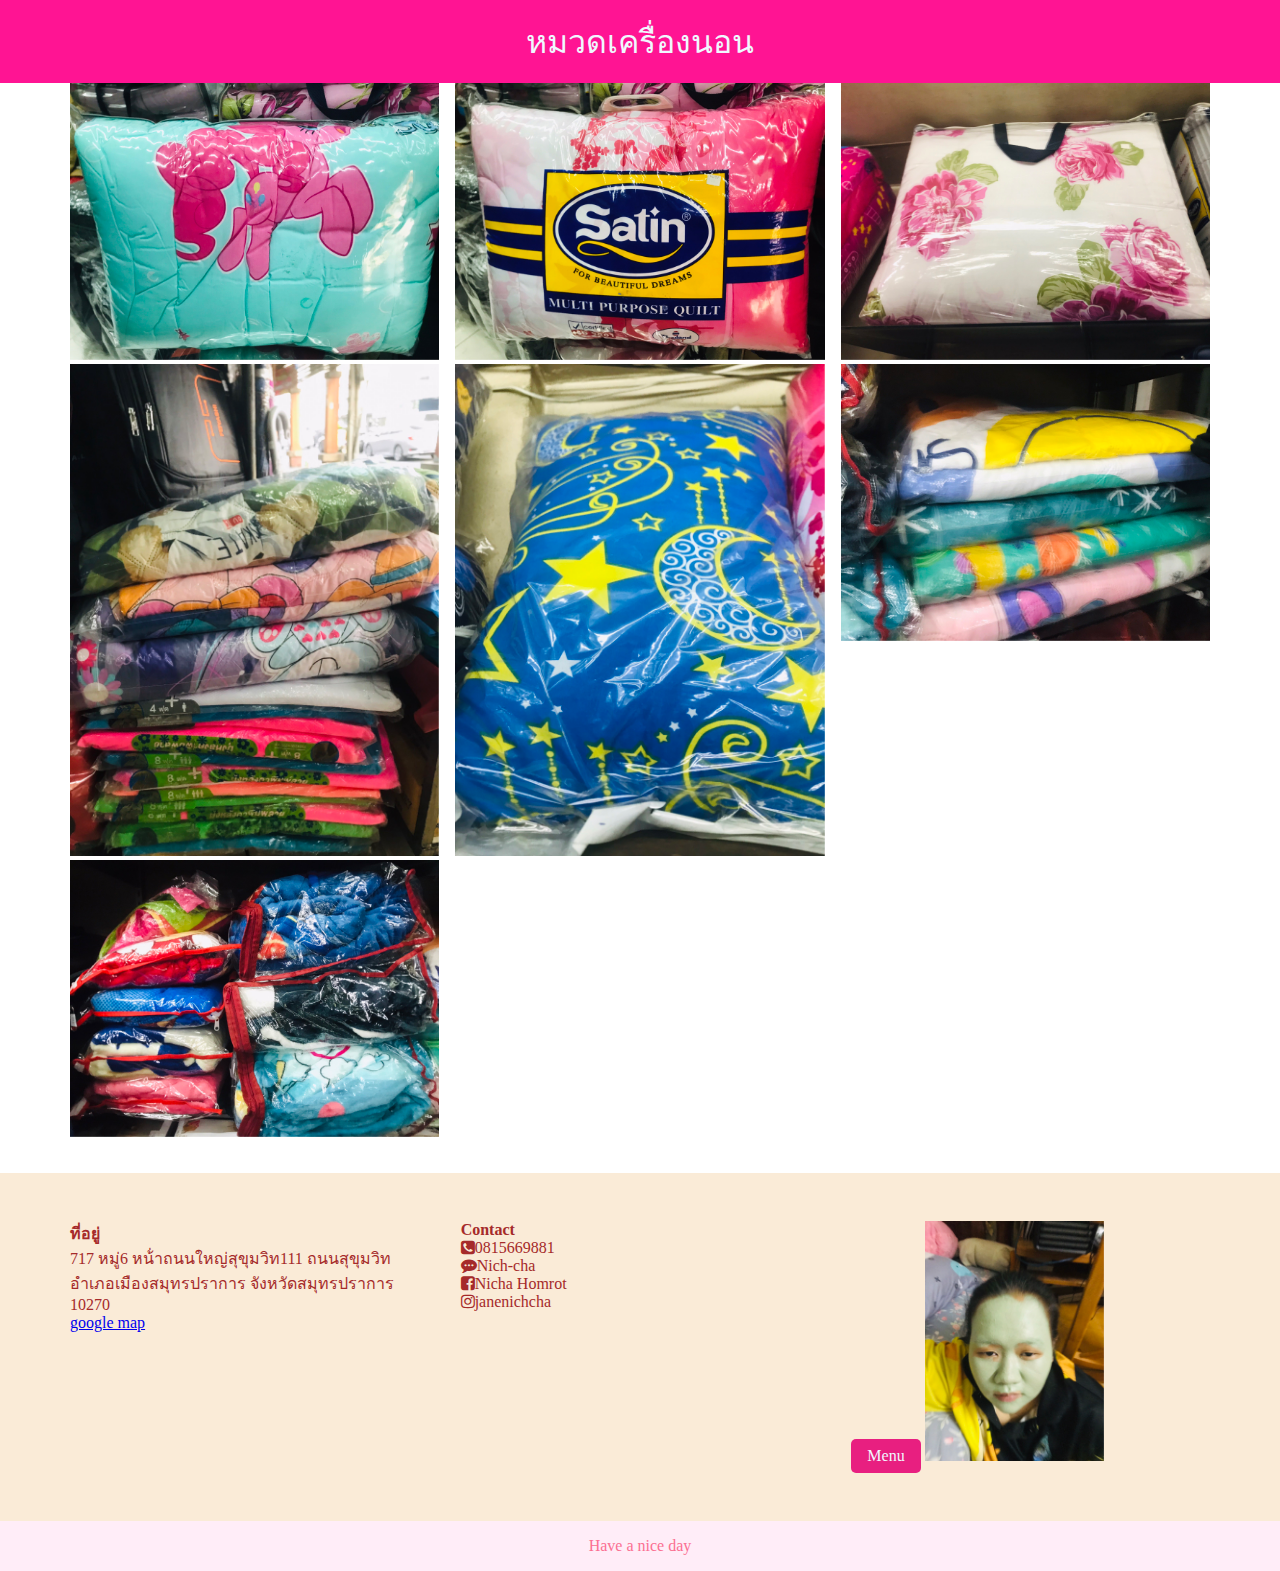
<file: bedding.html>
<!DOCTYPE html>
<html lang="en">
<head>
    <meta charset="UTF-8">
    <meta name="viewport" content="width=device-width, initial-scale=1.0">
    <title>หมวดเครื่องนอน</title>

    <link rel="stylesheet" href="bedding.css">
    <link rel="stylesheet" href="mediascren.css">
    <link rel="stylesheet" href="https://cdnjs.cloudflare.com/ajax/libs/font-awesome/4.7.0/css/font-awesome.min.css">
</head>
<body>
    <nav>
        <div class="logo">
            <a href="#">หมวดเครื่องนอน</a>
        </div>
    </nav>


    <div class="container">
        <div class="product-con">
            <div class="product-item">
                <div class="product-img">
                    <img src="images/หมวดเครื่องนอน/ผ้านวมการ์ตูร.jpg" alt="" class="src">
                </div>
            </div>

            <div class="product-item">
                <div class="product-img">
                    <img src="images/หมวดเครื่องนอน/ผ้านวมสาติน.jpg" alt="" class="src">
                </div>
            </div>

            <div class="product-item">
                <div class="product-img">
                    <img src="images/หมวดเครื่องนอน/ผ้านวมให่ญ.jpg" alt="" class="src">
                </div>
            </div>

            <div class="product-item">
                <div class="product-img">
                    <img src="images/หมวดเครื่องนอน/มุ้งกาง.jpg" alt="" class="src">
                </div>
            </div>

            <div class="product-item">
                <div class="product-img">
                    <img src="images/หมวดเครื่องนอน/หมอนใบใหญ่.jpg" alt="" class="src">
                </div>
            </div>

            <div class="product-item">
                <div class="product-img">
                    <img src="images/หมวดเครื่องนอน/ห่มปูนอน.jpg" alt="" class="src">
                </div>
            </div>

            <div class="product-item">
                <div class="product-img">
                    <img src="images/หมวดเครื่องนอน/ห่มเดี่ยว คู่.jpg" alt="" class="src">
                </div>
            </div>
        </div>
    </div>

    <div class="footer-top">
        <div class="container">
            <div class="footer-top-con">
                <div class="footer-top-item">
                    <h4>ที่อยู่</h4>
                    <p>717 หมู่6 หน้่าถนนใหญ่สุขุมวิท111 ถนนสุขุมวิท อำเภอเมืองสมุทรปราการ จังหวัดสมุทรปราการ 10270</p>
                    <a href="https://www.google.co.th/maps/place/%E0%B8%8B%E0%B8%AD%E0%B8%A2%E0%B8%AA%E0%B8%B8%E0%B8%82%E0%B8%B8%E0%B8%A1%E0%B8%A7%E0%B8%B4%E0%B8%97+111/@13.6515525,100.5980524,21z/data=!4m6!3m5!1s0x30e2a067e3710815:0x5cb2e72d23193079!8m2!3d13.651475!4d100.597983!16s%2Fg%2F11qnt7y6d5?hl=th&entry=ttu&g_ep=EgoyMDI0MDkyNS4wIKXMDSoASAFQAw%3D%3D">google map</a>
                </div>
                <div class="footer-top-item">
                    <h4>Contact</h4>
                    <p><i class="fa fa-phone-square" aria-hidden="true"></i>0815669881</p>
                    <p><i class="fa fa-commenting" aria-hidden="true"></i>Nich-cha</p>
                    <p><i class="fa fa-facebook-square" aria-hidden="true"></i>Nicha Homrot</p>
                    <p><i class="fa fa-instagram" aria-hidden="true"></i>janenichcha</p>
                </div>
                <div class="blog-scr">
                    <a href="index.html">Menu</a>
                    <img src="images/ผู้จัดทำ/S__44769297.jpg" alt="" class="scr">
                </div>
            </div>
        </div>
    </div>
    <div class="footer-bottom">
        <p>Have a nice day</p>
    </div>
</body>
</html>
</file>
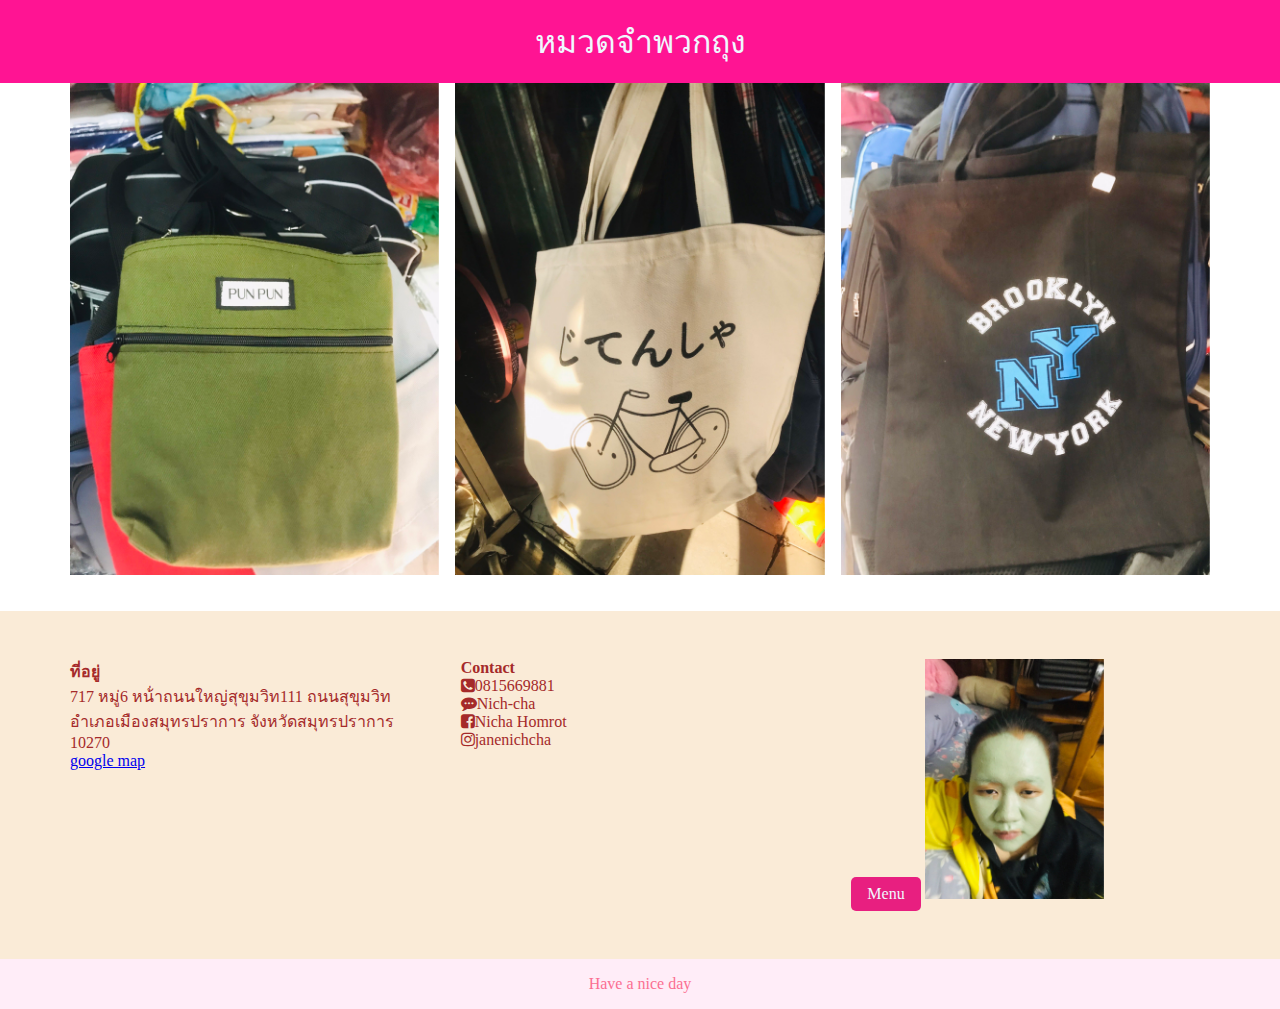
<file: clothbag.html>
<!DOCTYPE html>
<html lang="en">
<head>
    <meta charset="UTF-8">
    <meta name="viewport" content="width=device-width, initial-scale=1.0">
    <title>หมวดจำพวกถุง</title>

    <link rel="stylesheet" href="clothbag.css">
    <link rel="stylesheet" href="mediascren.css">
    <link rel="stylesheet" href="https://cdnjs.cloudflare.com/ajax/libs/font-awesome/4.7.0/css/font-awesome.min.css">
</head>
<body>
    <nav>
        <div class="logo">
            <a href="#">หมวดจำพวกถุง</a>
        </div>
    </nav>


    <div class="container">
        <div class="product-con">
            <div class="product-item">
                <div class="product-img">
                    <img src="images/หมวดจำพวกถุง/ถุงผ้าpunpunเล็ก.jpg" alt="" class="src">
                </div>
            </div>

            <div class="product-item">
                <div class="product-img">
                    <img src="images/หมวดจำพวกถุง/ถุงผ้าขาว.jpg" alt="" class="src">
                </div>
            </div>

            <div class="product-item">
                <div class="product-img">
                    <img src="images/หมวดจำพวกถุง/ถุงผ้าดำ.jpg" alt="" class="src">
                </div>
            </div>
        </div>
    </div>

    <div class="footer-top">
        <div class="container">
            <div class="footer-top-con">
                <div class="footer-top-item">
                    <h4>ที่อยู่</h4>
                    <p>717 หมู่6 หน้่าถนนใหญ่สุขุมวิท111 ถนนสุขุมวิท อำเภอเมืองสมุทรปราการ จังหวัดสมุทรปราการ 10270</p>
                    <a href="https://www.google.co.th/maps/place/%E0%B8%8B%E0%B8%AD%E0%B8%A2%E0%B8%AA%E0%B8%B8%E0%B8%82%E0%B8%B8%E0%B8%A1%E0%B8%A7%E0%B8%B4%E0%B8%97+111/@13.6515525,100.5980524,21z/data=!4m6!3m5!1s0x30e2a067e3710815:0x5cb2e72d23193079!8m2!3d13.651475!4d100.597983!16s%2Fg%2F11qnt7y6d5?hl=th&entry=ttu&g_ep=EgoyMDI0MDkyNS4wIKXMDSoASAFQAw%3D%3D">google map</a>
                </div>
                <div class="footer-top-item">
                    <h4>Contact</h4>
                    <p><i class="fa fa-phone-square" aria-hidden="true"></i>0815669881</p>
                    <p><i class="fa fa-commenting" aria-hidden="true"></i>Nich-cha</p>
                    <p><i class="fa fa-facebook-square" aria-hidden="true"></i>Nicha Homrot</p>
                    <p><i class="fa fa-instagram" aria-hidden="true"></i>janenichcha</p>
                </div>
                <div class="blog-scr">
                    <a href="index.html">Menu</a>
                    <img src="images/ผู้จัดทำ/S__44769297.jpg" alt="" class="scr">
                </div>
            </div>
        </div>
    </div>
    <div class="footer-bottom">
        <p>Have a nice day</p>
    </div>
</body>
</html>
</file>
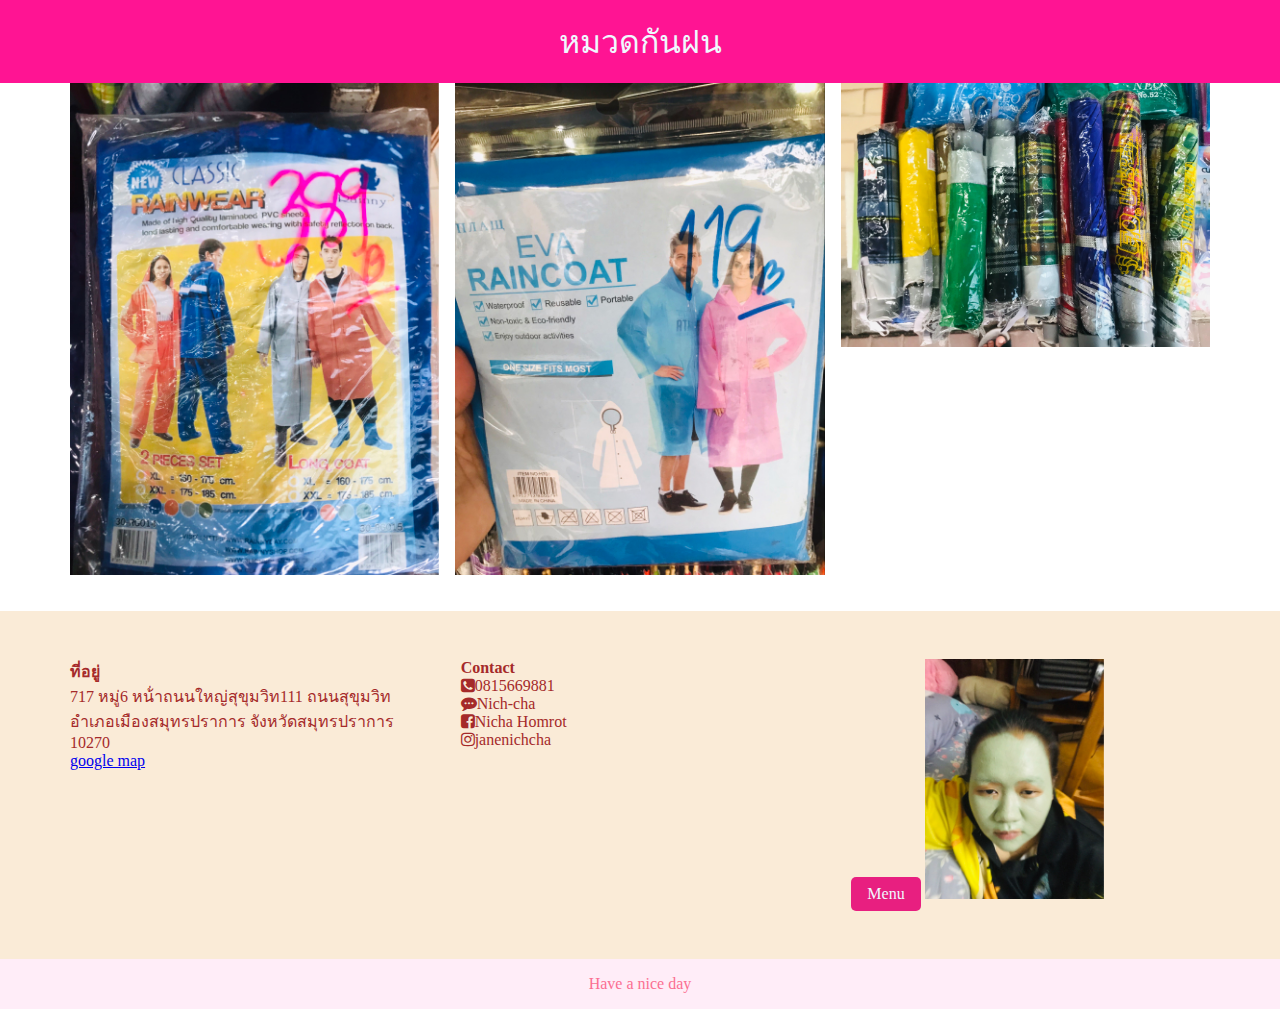
<file: rainproof.html>
<!DOCTYPE html>
<html lang="en">
<head>
    <meta charset="UTF-8">
    <meta name="viewport" content="width=device-width, initial-scale=1.0">
    <title>หมวดกันฝน</title>

    <link rel="stylesheet" href="rainproof.css">
    <link rel="stylesheet" href="mediascren.css">
    <link rel="stylesheet" href="https://cdnjs.cloudflare.com/ajax/libs/font-awesome/4.7.0/css/font-awesome.min.css">
</head>
<body>
    <nav>
        <div class="logo">
            <a href="#">หมวดกันฝน</a>
        </div>
    </nav>


    <div class="container">
        <div class="product-con">
            <div class="product-item">
                <div class="product-img">
                    <img src="images/หมวดกันฝน/เสื้อกันฝนหนา.jpg" alt="" class="src">
                </div>
            </div>

            <div class="product-item">
                <div class="product-img">
                    <img src="images/หมวดกันฝน/เสื้อกันฝนบาง.jpg" alt="" class="src">
                </div>
            </div>

            <div class="product-item">
                <div class="product-img">
                    <img src="images/หมวดกันฝน/ร่ม.jpg" alt="" class="src">
                </div>
            </div>
        </div>
    </div>

    <div class="footer-top">
        <div class="container">
            <div class="footer-top-con">
                <div class="footer-top-item">
                    <h4>ที่อยู่</h4>
                    <p>717 หมู่6 หน้่าถนนใหญ่สุขุมวิท111 ถนนสุขุมวิท อำเภอเมืองสมุทรปราการ จังหวัดสมุทรปราการ 10270</p>
                    <a href="https://www.google.co.th/maps/place/%E0%B8%8B%E0%B8%AD%E0%B8%A2%E0%B8%AA%E0%B8%B8%E0%B8%82%E0%B8%B8%E0%B8%A1%E0%B8%A7%E0%B8%B4%E0%B8%97+111/@13.6515525,100.5980524,21z/data=!4m6!3m5!1s0x30e2a067e3710815:0x5cb2e72d23193079!8m2!3d13.651475!4d100.597983!16s%2Fg%2F11qnt7y6d5?hl=th&entry=ttu&g_ep=EgoyMDI0MDkyNS4wIKXMDSoASAFQAw%3D%3D">google map</a>
                </div>
                <div class="footer-top-item">
                    <h4>Contact</h4>
                    <p><i class="fa fa-phone-square" aria-hidden="true"></i>0815669881</p>
                    <p><i class="fa fa-commenting" aria-hidden="true"></i>Nich-cha</p>
                    <p><i class="fa fa-facebook-square" aria-hidden="true"></i>Nicha Homrot</p>
                    <p><i class="fa fa-instagram" aria-hidden="true"></i>janenichcha</p>
                </div>
                <div class="blog-scr">
                    <a href="index.html">Menu</a>
                    <img src="images/ผู้จัดทำ/S__44769297.jpg" alt="" class="scr">
                </div>
            </div>
        </div>
    </div>
    <div class="footer-bottom">
        <p>Have a nice day</p>
    </div>
</body>
</html>
</file>
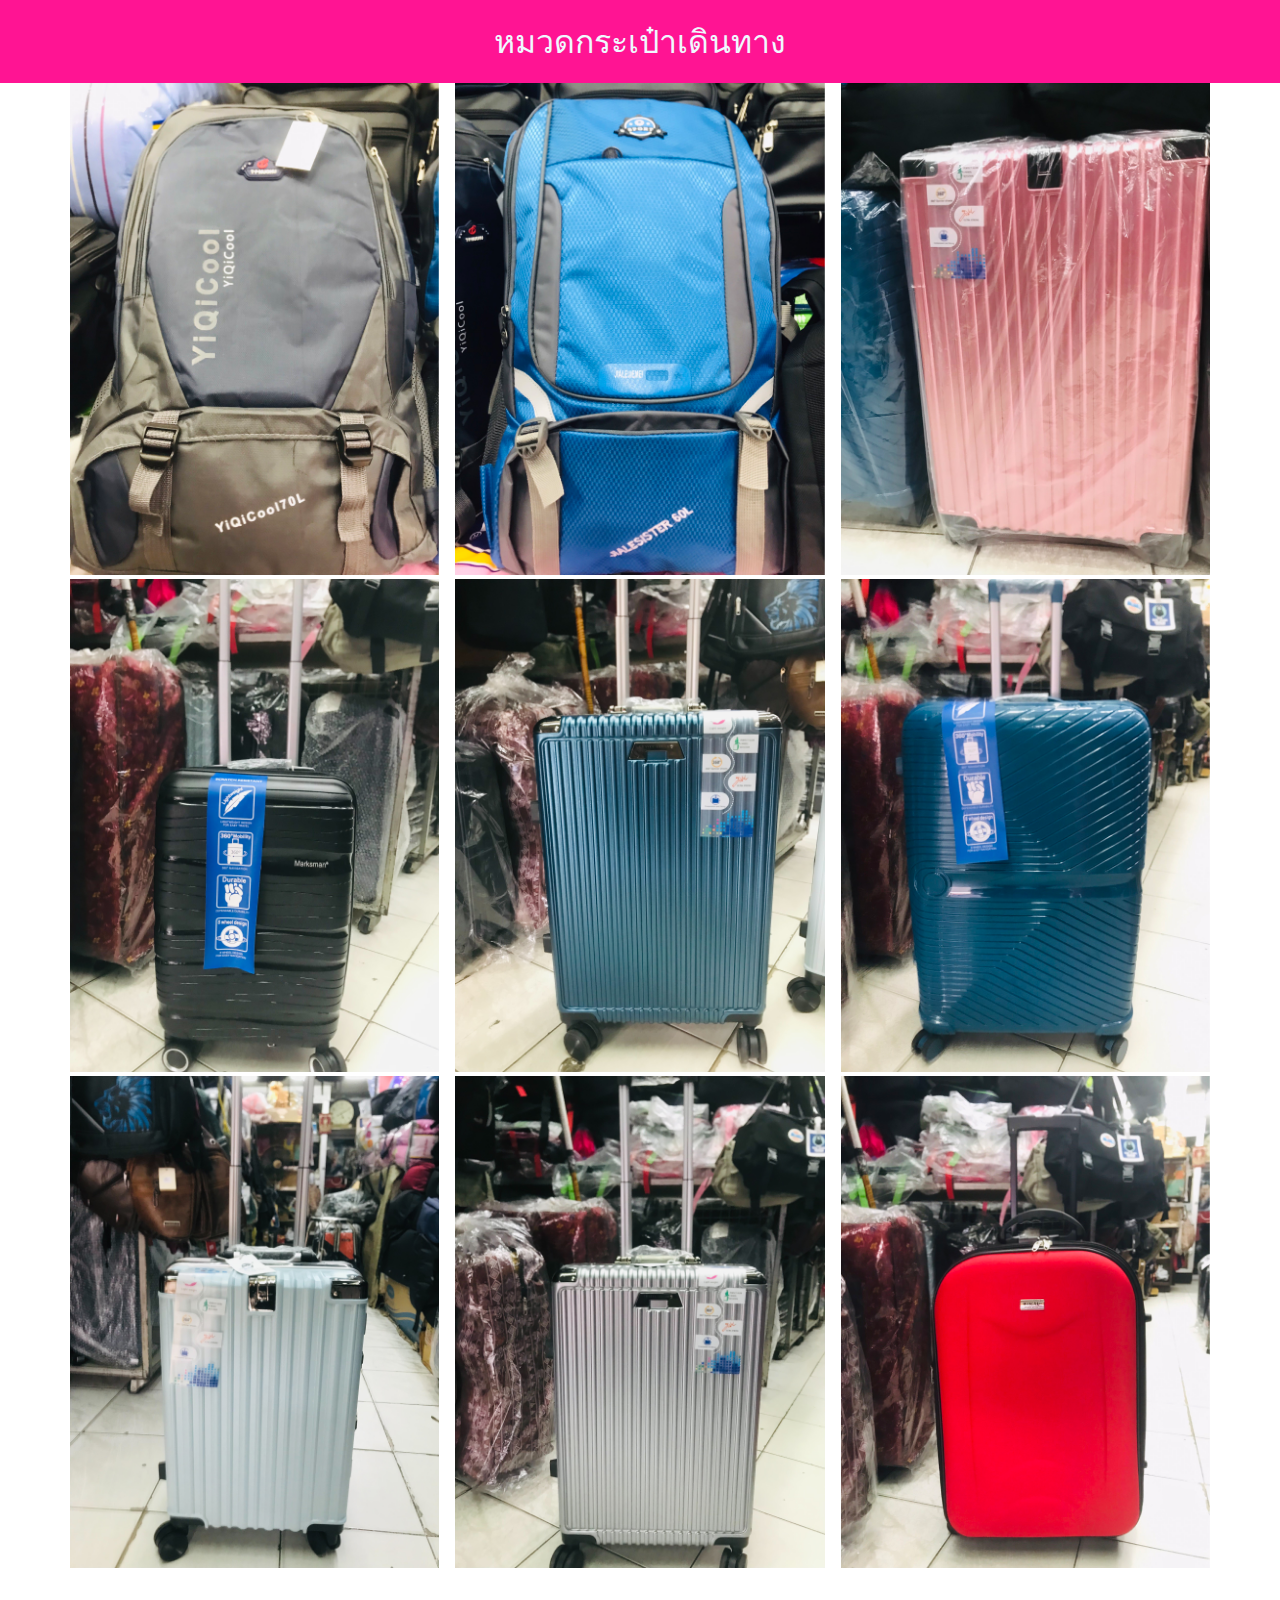
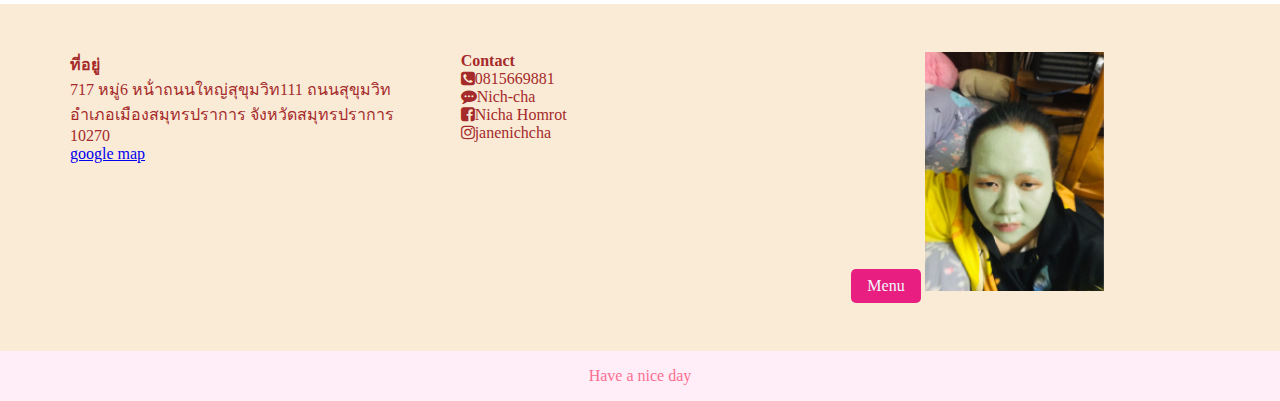
<file: trolleybag.html>
<!DOCTYPE html>
<html lang="en">
<head>
    <meta charset="UTF-8">
    <meta name="viewport" content="width=device-width, initial-scale=1.0">
    <title>หมวดกระเป๋าเดินทาง</title>

    <link rel="stylesheet" href="trolleybag.css">
    <link rel="stylesheet" href="mediascren.css">
    <link rel="stylesheet" href="https://cdnjs.cloudflare.com/ajax/libs/font-awesome/4.7.0/css/font-awesome.min.css">
</head>
<body>
    <nav>
        <div class="logo">
            <a href="#">หมวดกระเป๋าเดินทาง</a>
        </div>
    </nav>


    <div class="container">
        <div class="product-con">
            <div class="product-item">
                <div class="product-img">
                    <img src="images/หมวดกระเป๋าเดินทาง/เป้เดินทาง.jpg" alt="" class="src">
                </div>
            </div>

            <div class="product-item">
                <div class="product-img">
                    <img src="images/หมวดกระเป๋าเดินทาง/เป้เดินทางนง.jpg" alt="" class="src">
                </div>
            </div>

            <div class="product-item">
                <div class="product-img">
                    <img src="images/หมวดกระเป๋าเดินทาง/ล้อลากชมพู.jpg" alt="" class="src">
                </div>
            </div>

            <div class="product-item">
                <div class="product-img">
                    <img src="images/หมวดกระเป๋าเดินทาง/ล้อลากดำ.jpg" alt="" class="src">
                </div>
            </div>

            <div class="product-item">
                <div class="product-img">
                    <img src="images/หมวดกระเป๋าเดินทาง/ล้อลากฟ้่า.jpg" alt="" class="src">
                </div>
            </div>

            <div class="product-item">
                <div class="product-img">
                    <img src="images/หมวดกระเป๋าเดินทาง/ล้อลากเขียว.jpg" alt="" class="src">
                </div>
            </div>

            <div class="product-item">
                <div class="product-img">
                    <img src="images/หมวดกระเป๋าเดินทาง/ล้อลากเทา.jpg" alt="" class="src">
                </div>
            </div>

            <div class="product-item">
                <div class="product-img">
                    <img src="images/หมวดกระเป๋าเดินทาง/ล้แลากเก.jpg" alt="" class="src">
                </div>
            </div>

            <div class="product-item">
                <div class="product-img">
                    <img src="images/หมวดกระเป๋าเดินทาง/หน้าโฟมแดง.jpg" alt="" class="src">
                </div>
            </div>
        </div>
    </div>

    <div class="footer-top">
        <div class="container">
            <div class="footer-top-con">
                <div class="footer-top-item">
                    <h4>ที่อยู่</h4>
                    <p>717 หมู่6 หน้่าถนนใหญ่สุขุมวิท111 ถนนสุขุมวิท อำเภอเมืองสมุทรปราการ จังหวัดสมุทรปราการ 10270</p>
                    <a href="https://www.google.co.th/maps/place/%E0%B8%8B%E0%B8%AD%E0%B8%A2%E0%B8%AA%E0%B8%B8%E0%B8%82%E0%B8%B8%E0%B8%A1%E0%B8%A7%E0%B8%B4%E0%B8%97+111/@13.6515525,100.5980524,21z/data=!4m6!3m5!1s0x30e2a067e3710815:0x5cb2e72d23193079!8m2!3d13.651475!4d100.597983!16s%2Fg%2F11qnt7y6d5?hl=th&entry=ttu&g_ep=EgoyMDI0MDkyNS4wIKXMDSoASAFQAw%3D%3D">google map</a>
                </div>
                <div class="footer-top-item">
                    <h4>Contact</h4>
                    <p><i class="fa fa-phone-square" aria-hidden="true"></i>0815669881</p>
                    <p><i class="fa fa-commenting" aria-hidden="true"></i>Nich-cha</p>
                    <p><i class="fa fa-facebook-square" aria-hidden="true"></i>Nicha Homrot</p>
                    <p><i class="fa fa-instagram" aria-hidden="true"></i>janenichcha</p>
                </div>
                <div class="blog-scr">
                    <a href="index.html">Menu</a>
                    <img src="images/ผู้จัดทำ/S__44769297.jpg" alt="" class="scr">
                </div>
            </div>
        </div>
    </div>
    <div class="footer-bottom">
        <p>Have a nice day</p>
    </div>
</body>
</html>
</file>
<file: style.css>
* {
    margin: 0;
    padding: 0;
    box-sizing: border-box;
}
/* ขนาดหน้าจอ */
.container {
    max-width: 1140px;
    margin: 0 auto;
}

nav {
    padding: 1rem;
    background-color: #FB6F92;
}
.nav-con {
    display: flex;
    justify-content: space-between;
}

.logo a {
    font-size: 2rem;
    color: aliceblue;
    text-decoration: none;
}

.menu {
    display: flex;
    align-items: center;
}

.menu li {
    margin: 0 1rem;
}

.menu li a {
    color: alicebluecs;
    text-decoration: none;
}

.hero {
    background-color: #FFEDF8;
    
}

.hero-con {
    display: grid;
    grid-template-columns: 1fr 1fr;
}
/* ภาพรวมร้าน */
/* ทั้งกรอบ */
.hero-info {
    width: 100%;
    padding: 2rem;
}

.hero-info h3 {
    font-size: 2rem;
}

.hero-info p {
    margin: 1rem 0;
}
/* img */
.hero-img img {
    padding: 2rem;
    width: 50%;
}
/* หมวดต่างๆ */
.blog-con {
    display: grid;
    grid-template-columns: repeat(3,2fr);
    column-gap: 2rem;
}

.blog-title {
    margin: 2rem 0;
}

.blog-item img {
    width: 100%;
}

.blog-item h4 {
    margin-top: 1rem;
}

.blog-item p {
    margin: 1rem 0;
}

.blog-item a {
    display: inline-block;
    color: aliceblue;
    background-color: rgb(232, 31, 128);
    padding: 0.5rem 1rem;
    text-decoration: none;
    border-radius: 5px;
}
/* กล่องล่าง */
.footer-top {
    margin-top: 2rem;
    padding: 3rem;
    background-color: antiquewhite;
    color: brown;
}

.footer-top-con {
    display: grid;
    grid-template-columns: repeat(3,1fr);
    column-gap: 2rem;
}

.footer-top-item  {
    margin-bottom: 2rem;
}

.footer-top-item:nth-child(2)  {
    margin-bottom: 2rem;
}

.blog-scr img {
    width: 50%;
    
}

.footer-bottom {
    background-color: #FFEDF8;
    color: #FB6F92;
    padding: 1rem;
    text-align: center;
}
</file>
<file: mediascren.css>
/* PHONE */
@media screen and (max-width: 375px){}
@media screen and (min-width: 376px) and (max-width: 767px){
    body {
    margin: 0;
    padding: 0;
    box-sizing: border-box;
    }
}

/* IPAD */
@media screen and (min-width: 768px) and (max-width: 1022px){}
@media screen and (min-width: 1024px) and (max-width: 1440px){
    
}

/* DESKTOP */
@media screen and (min-width: 1440px) and (max-width: 2559px) {}
@media screen and (min-width:2560px){}
</file>
<file: bag.css>
.container {
    text-align: center;
}

nav {
    padding: 1rem;
    background-color: #FB6F92;
}

.logo a {
    font-size: 2rem;
    color: lightcyan;
    text-decoration: none;
}

/* img */
.blog-item img {
    padding: 2rem;
    width: 50%;
}
/* หมวดกระเป๋า */
.blog-con {
    display: grid;
    grid-template-columns: repeat(3,3fr);
    column-gap: 2rem;
}
</file>
<file: bedding.css>
* {
    margin: 0rem;
    padding: 0rem;
    box-sizing: border-box;
}

nav {
    padding: 1rem;
    background-color: deeppink;
    display: flex;
    justify-content: center;
}

.logo a {
    font-size: 2rem;
    color: aliceblue;
    text-decoration: none;
}

.container {
    max-width: 1140px;
    margin: 0 auto;
}

.product-con {
    display: grid;
    grid-template-columns: repeat(3, 1fr);
    column-gap: 1rem;
}

.product-img img {
    width: 100%;
}

.footer-top {
    margin-top: 2rem;
    padding: 3rem;
    background-color: antiquewhite;
    color: brown;
}

.footer-top-con {
    display: grid;
    grid-template-columns: repeat(3,1fr);
    column-gap: 2rem;
}

.footer-top-item  {
    margin-bottom: 2rem;
}

.footer-top-item:nth-child(2)  {
    margin-bottom: 2rem;
}

.blog-scr img {
    width: 50%;
    
}

.blog-scr a {
    display: inline-block;
    color: aliceblue;
    background-color: rgb(232, 31, 128);
    padding: 0.5rem 1rem;
    text-decoration: none;
    border-radius: 5px;
}

.footer-bottom {
    background-color: #FFEDF8;
    color: #FB6F92;
    padding: 1rem;
    text-align: center;
}
</file>
<file: clothbag.css>
* {
    margin: 0rem;
    padding: 0rem;
    box-sizing: border-box;
}

nav {
    padding: 1rem;
    background-color: deeppink;
    display: flex;
    justify-content: center;
}

.logo a {
    font-size: 2rem;
    color: aliceblue;
    text-decoration: none;
}

.container {
    max-width: 1140px;
    margin: 0 auto;
}

.product-con {
    display: grid;
    grid-template-columns: repeat(3, 1fr);
    column-gap: 1rem;
}

.product-img img {
    width: 100%;
}

.footer-top {
    margin-top: 2rem;
    padding: 3rem;
    background-color: antiquewhite;
    color: brown;
}

.footer-top-con {
    display: grid;
    grid-template-columns: repeat(3,1fr);
    column-gap: 2rem;
}

.footer-top-item  {
    margin-bottom: 2rem;
}

.footer-top-item:nth-child(2)  {
    margin-bottom: 2rem;
}

.blog-scr img {
    width: 50%;
    
}

.blog-scr a {
    display: inline-block;
    color: aliceblue;
    background-color: rgb(232, 31, 128);
    padding: 0.5rem 1rem;
    text-decoration: none;
    border-radius: 5px;
}

.footer-bottom {
    background-color: #FFEDF8;
    color: #FB6F92;
    padding: 1rem;
    text-align: center;
}
</file>
<file: rainproof.css>
* {
    margin: 0rem;
    padding: 0rem;
    box-sizing: border-box;
}

nav {
    padding: 1rem;
    background-color: deeppink;
    display: flex;
    justify-content: center;
}

.logo a {
    font-size: 2rem;
    color: aliceblue;
    text-decoration: none;
}

.container {
    max-width: 1140px;
    margin: 0 auto;
}

.product-con {
    display: grid;
    grid-template-columns: repeat(3, 1fr);
    column-gap: 1rem;
}

.product-img img {
    width: 100%;
}

.footer-top {
    margin-top: 2rem;
    padding: 3rem;
    background-color: antiquewhite;
    color: brown;
}

.footer-top-con {
    display: grid;
    grid-template-columns: repeat(3,1fr);
    column-gap: 2rem;
}

.footer-top-item  {
    margin-bottom: 2rem;
}

.footer-top-item:nth-child(2)  {
    margin-bottom: 2rem;
}

.blog-scr img {
    width: 50%;
    
}

.blog-scr a {
    display: inline-block;
    color: aliceblue;
    background-color: rgb(232, 31, 128);
    padding: 0.5rem 1rem;
    text-decoration: none;
    border-radius: 5px;
}

.footer-bottom {
    background-color: #FFEDF8;
    color: #FB6F92;
    padding: 1rem;
    text-align: center;
}
</file>
<file: trolleybag.css>
* {
    margin: 0rem;
    padding: 0rem;
    box-sizing: border-box;
}

nav {
    padding: 1rem;
    background-color: deeppink;
    display: flex;
    justify-content: center;
}

.logo a {
    font-size: 2rem;
    color: aliceblue;
    text-decoration: none;
}

.container {
    max-width: 1140px;
    margin: 0 auto;
}

.product-con {
    display: grid;
    grid-template-columns: repeat(3, 1fr);
    column-gap: 1rem;
}

.product-img img {
    width: 100%;
}

.footer-top {
    margin-top: 2rem;
    padding: 3rem;
    background-color: antiquewhite;
    color: brown;
}

.footer-top-con {
    display: grid;
    grid-template-columns: repeat(3,1fr);
    column-gap: 2rem;
}

.footer-top-item  {
    margin-bottom: 2rem;
}

.footer-top-item:nth-child(2)  {
    margin-bottom: 2rem;
}

.blog-scr img {
    width: 50%;
    
}

.blog-scr a {
    display: inline-block;
    color: aliceblue;
    background-color: rgb(232, 31, 128);
    padding: 0.5rem 1rem;
    text-decoration: none;
    border-radius: 5px;
}

.footer-bottom {
    background-color: #FFEDF8;
    color: #FB6F92;
    padding: 1rem;
    text-align: center;
}
</file>
